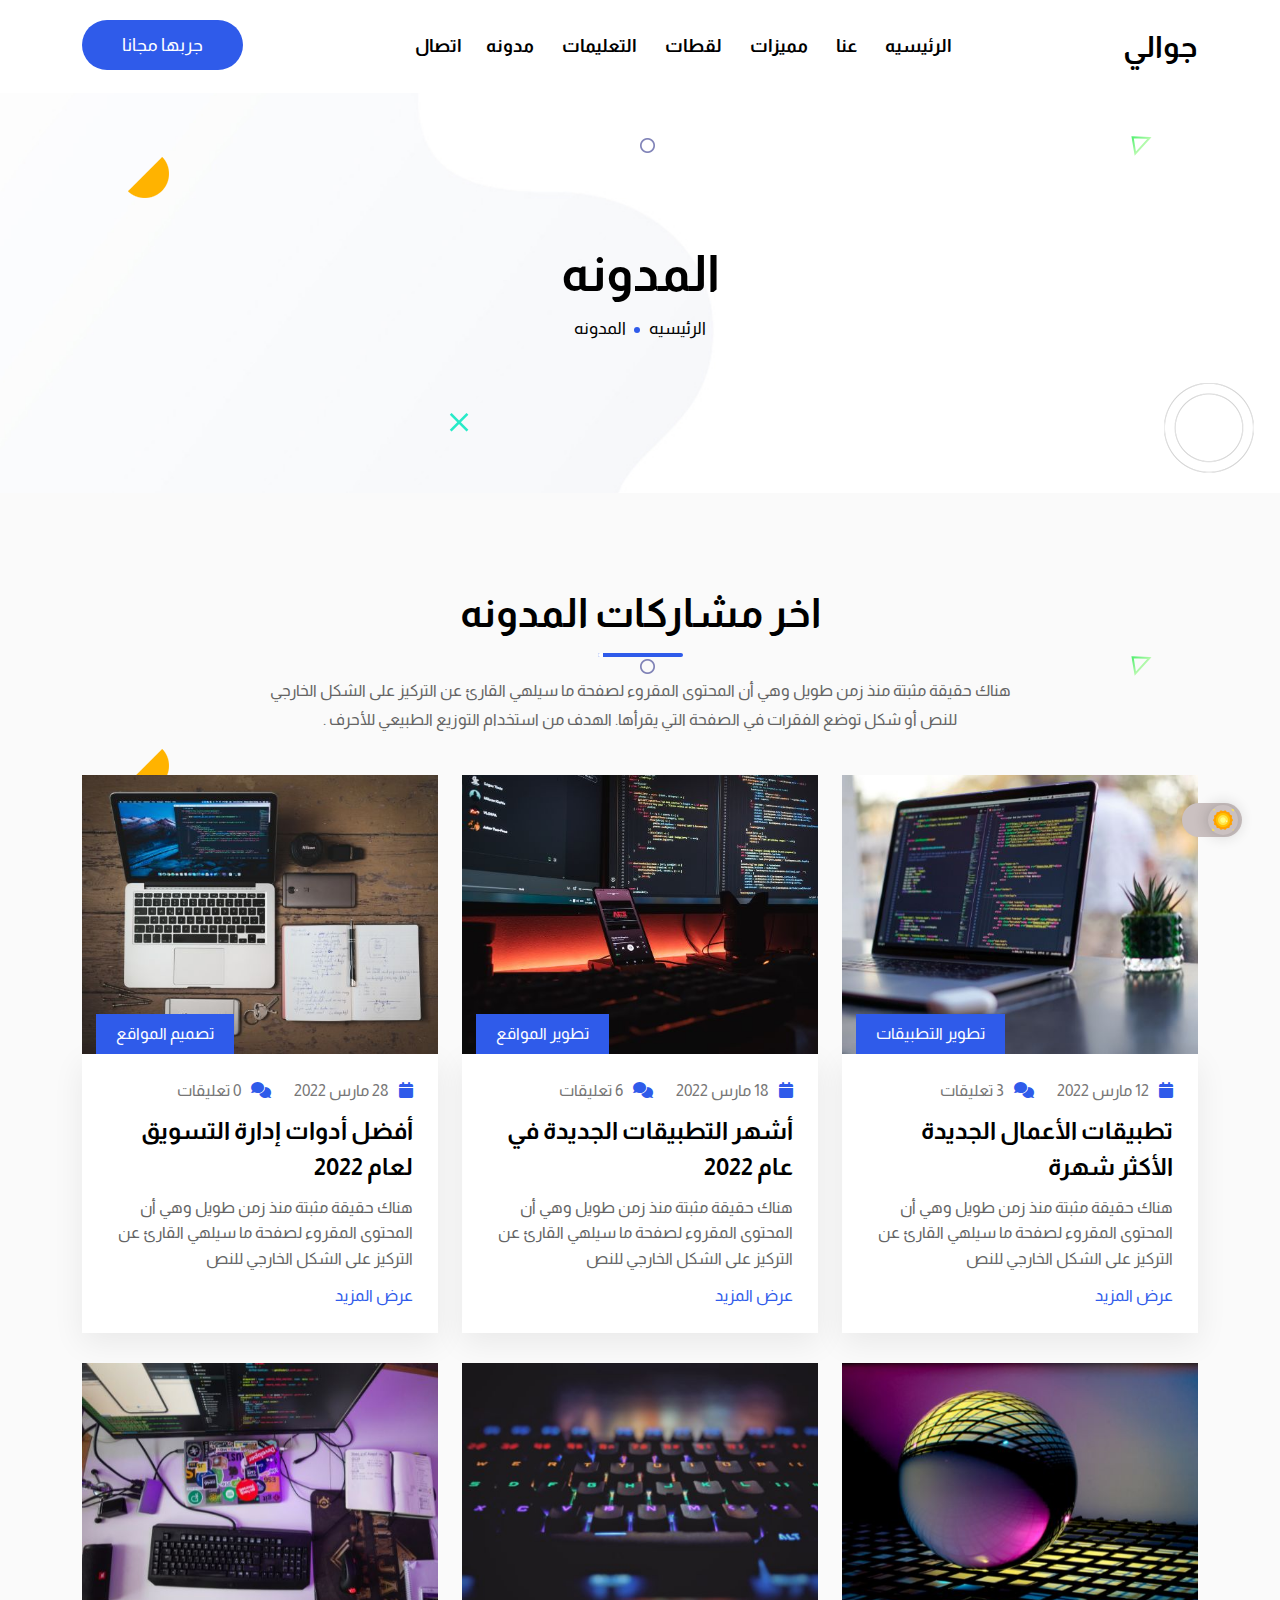
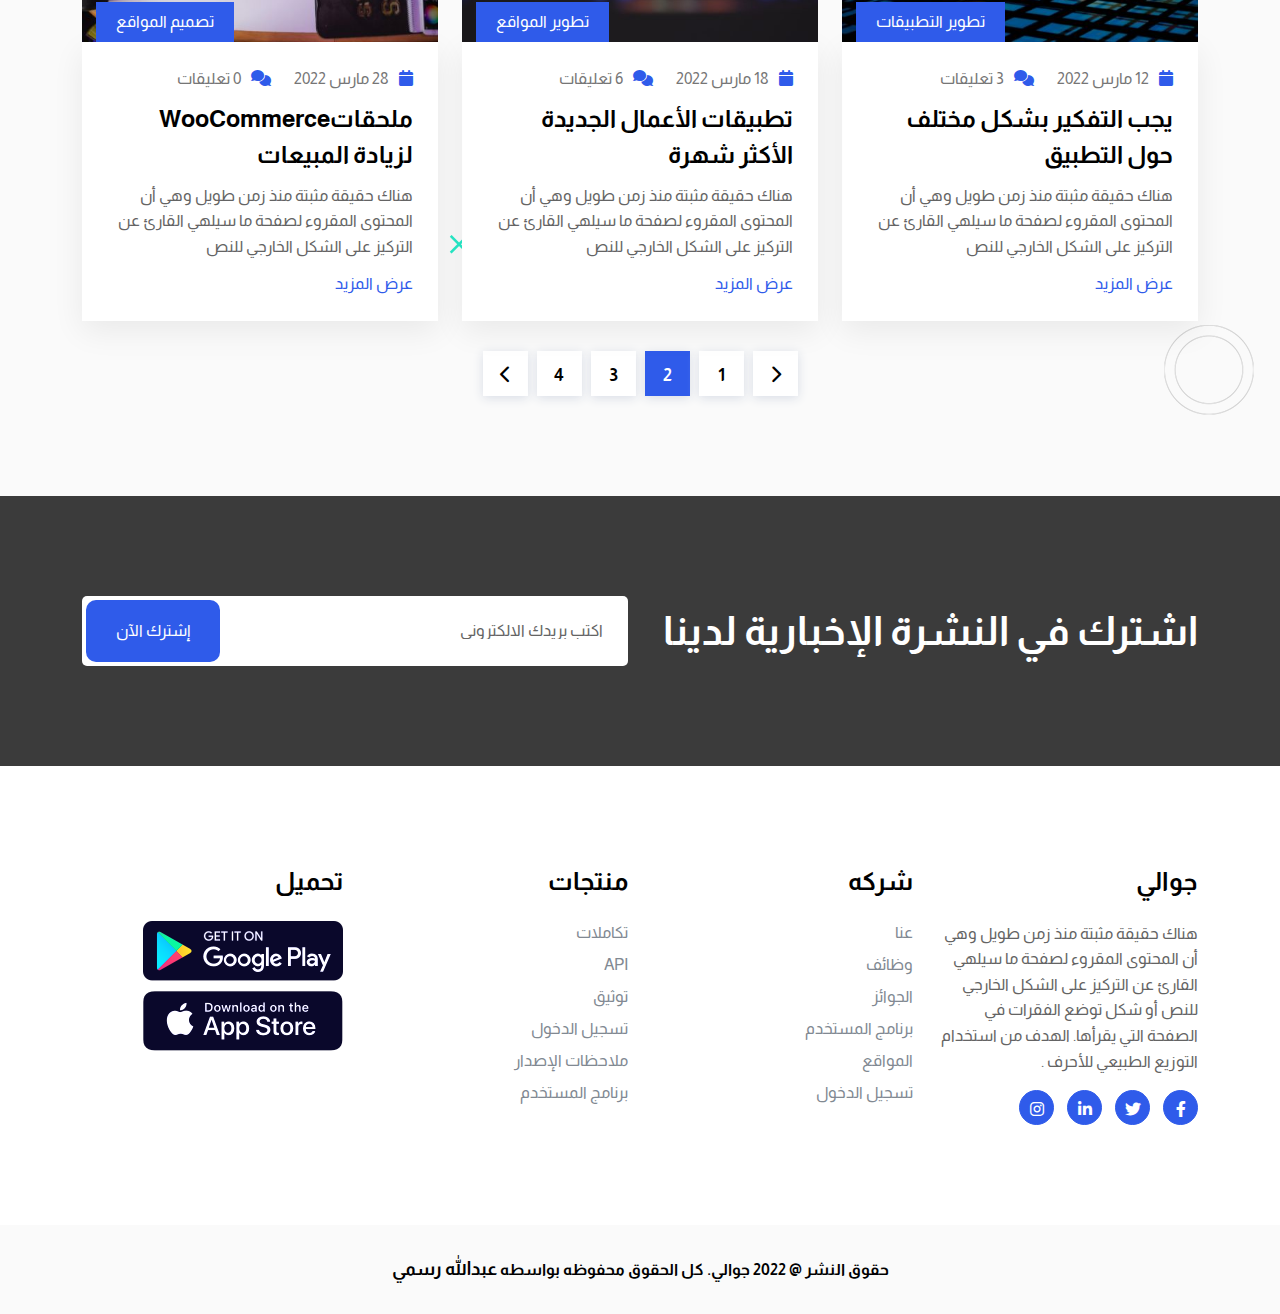
<file: blog.html>
<!DOCTYPE html>
<html lang="ar" dir="rtl">
  <head>
    <!-- Required meta tags -->
    <meta charset="utf-8" />
    <meta
      name="viewport"
      content="width=device-width, initial-scale=1, shrink-to-fit=no"
    />

    <!-- Bootstrap Min CSS -->
    <link rel="stylesheet" href="assets/css/bootstrap.rtl.min.css" />
    <!-- Animate Min CSS -->
    <link rel="stylesheet" href="assets/css/animate.min.css" />
    <!-- Owl Carousel Min CSS -->
    <link rel="stylesheet" href="assets/css/owl.carousel.min.css" />
    <!-- Fontawesome CSS -->
    <link rel="stylesheet" href="assets/css/fontawesome.min.css" />
    <!-- Odometer CSS -->
    <link rel="stylesheet" href="assets/css/odometer.css" />
    <!-- Popup CSS -->
    <link rel="stylesheet" href="assets/css/magnific-popup.min.css" />
    <!-- Slick CSS -->
    <link rel="stylesheet" href="assets/css/slick.min.css" />
    <!-- Style CSS -->
    <link rel="stylesheet" href="assets/css/style.css" />
    <!-- Dark CSS -->
    <link rel="stylesheet" href="assets/css/dark.css" />
    <!-- Responsive CSS -->
    <link rel="stylesheet" href="assets/css/responsive.css" />
    <!-- RTL CSS -->
    <link rel="stylesheet" href="assets/css/rtl.css" />

    <title>جوالي - افضل قالب لعرض تطبيقات الموبايل</title>

    <link rel="icon" type="image/png" href="assets/img/favicon.png" />
  </head>

  <body data-bs-spy="scroll" data-bs-offset="120">
    <!-- Start Preloader Area -->
    <div class="preloader">
      <div class="preloader">
        <span></span>
        <span></span>
      </div>
    </div>
    <!-- End Preloader Area -->

    <!-- Start Navbar Area -->
    <nav class="navbar navbar-expand-lg navbar-light bg-light">
      <div class="container">
        <div class="logo">
          <a href="index.html">
            <h3>جوالي</h3>
          </a>
        </div>

        <button
          class="navbar-toggler"
          type="button"
          data-bs-toggle="collapse"
          data-bs-target="#navbarSupportedContent"
          aria-controls="navbarSupportedContent"
          aria-expanded="false"
          aria-label="Toggle navigation"
        >
          <span class="navbar-toggler-icon"></span>
        </button>

        <div class="collapse navbar-collapse" id="navbarSupportedContent">
          <ul class="navbar-nav">
            <li class="nav-item">
              <a href="index.html" class="nav-link"> الرئيسيه </a>
            </li>

            <li class="nav-item">
              <a href="index.html#about" class="nav-link"> عنا </a>
            </li>

            <li class="nav-item">
              <a href="index.html#features" class="nav-link"> مميزات </a>
            </li>

            <li class="nav-item">
              <a href="index.html#screenshots" class="nav-link"> لقطات </a>
            </li>

            <li class="nav-item">
              <a href="index.html#faq" class="nav-link"> التعليمات </a>
            </li>

            <li class="nav-item">
              <a href="index.html#blog" class="nav-link"> مدونه </a>
            </li>

            <li class="nav-item">
              <a href="index.html#contact" class="nav-link"> اتصال </a>
            </li>
          </ul>

          <div class="others-option">
            <div class="d-flex align-items-center">
              <div class="option-item">
                <a href="#" class="default-btn">
                  جربها مجانا
                  <span></span>
                </a>
              </div>
            </div>
          </div>
        </div>
      </div>
    </nav>
    <!-- End Navbar Area -->

    <!-- Start Page Title Area -->
    <div class="page-title-area">
      <div class="d-table">
        <div class="d-table-cell">
          <div class="container">
            <div class="page-title-content">
              <h2>المدونه</h2>
              <ul>
                <li><a href="index.html">الرئيسيه</a></li>
                <li>المدونه</li>
              </ul>
            </div>
          </div>
        </div>
      </div>

      <div class="default-shape">
        <div class="shape-1">
          <img src="assets/img/shape/1.png" alt="image" />
        </div>

        <div class="shape-2 rotateme">
          <img src="assets/img/shape/2.png" alt="image" />
        </div>

        <div class="shape-3">
          <img src="assets/img/shape/3.svg" alt="image" />
        </div>

        <div class="shape-4">
          <img src="assets/img/shape/4.svg" alt="image" />
        </div>

        <div class="shape-5">
          <img src="assets/img/shape/5.png" alt="image" />
        </div>
      </div>
    </div>
    <!-- End Page Title Area -->

    <!-- Start Blog Area -->
    <section id="blog" class="blog-area pt-100 pb-100">
      <div class="container">
        <div class="section-title">
          <h2>اخر مشاركات المدونه</h2>
          <div class="bar"></div>
          <p>
            هناك حقيقة مثبتة منذ زمن طويل وهي أن المحتوى المقروء لصفحة ما سيلهي
            القارئ عن التركيز على الشكل الخارجي للنص أو شكل توضع الفقرات في
            الصفحة التي يقرأها. الهدف من استخدام التوزيع الطبيعي للأحرف .
          </p>
        </div>

        <div class="row">
          <div class="col-lg-4 col-md-6">
            <div class="single-blog">
              <div class="image">
                <a href="single-blog.html">
                  <img src="assets/img/blog/image1.jpg" alt="image" />
                </a>
                <div class="btn">
                  <a href="#">تطوير التطبيقات</a>
                </div>
              </div>
              <div class="content">
                <ul class="post-meta">
                  <li>
                    <i class="fa fa-calendar"></i>
                    12 مارس 2022
                  </li>
                  <li>
                    <i class="fa fa-comments"></i>
                    <a href="#">3 تعليقات</a>
                  </li>
                </ul>

                <h3>
                  <a href="single-blog.html">
                    تطبيقات الأعمال الجديدة الأكثر شهرة
                  </a>
                </h3>
                <p>
                  هناك حقيقة مثبتة منذ زمن طويل وهي أن المحتوى المقروء لصفحة ما
                  سيلهي القارئ عن التركيز على الشكل الخارجي للنص
                </p>
                <a href="single-blog.html" class="read-more"> عرض المزيد </a>
              </div>
            </div>
          </div>

          <div class="col-lg-4 col-md-6">
            <div class="single-blog">
              <div class="image">
                <a href="single-blog.html">
                  <img src="assets/img/blog/image2.jpg" alt="image" />
                </a>
                <div class="btn">
                  <a href="#">تطوير المواقع</a>
                </div>
              </div>
              <div class="content">
                <ul class="post-meta">
                  <li>
                    <i class="fa fa-calendar"></i>
                    18 مارس 2022
                  </li>
                  <li>
                    <i class="fa fa-comments"></i>
                    <a href="#">6 تعليقات</a>
                  </li>
                </ul>

                <h3>
                  <a href="single-blog.html">
                    أشهر التطبيقات الجديدة في عام 2022
                  </a>
                </h3>
                <p>
                  هناك حقيقة مثبتة منذ زمن طويل وهي أن المحتوى المقروء لصفحة ما
                  سيلهي القارئ عن التركيز على الشكل الخارجي للنص
                </p>
                <a href="single-blog.html" class="read-more"> عرض المزيد </a>
              </div>
            </div>
          </div>

          <div class="col-lg-4 col-md-6">
            <div class="single-blog">
              <div class="image">
                <a href="single-blog.html">
                  <img src="assets/img/blog/image3.jpg" alt="image" />
                </a>
                <div class="btn">
                  <a href="#">تصميم المواقع</a>
                </div>
              </div>
              <div class="content">
                <ul class="post-meta">
                  <li>
                    <i class="fa fa-calendar"></i>
                    28 مارس 2022
                  </li>
                  <li>
                    <i class="fa fa-comments"></i>
                    <a href="#">0 تعليقات</a>
                  </li>
                </ul>

                <h3>
                  <a href="single-blog.html"> أفضل أدوات إدارة التسويق لعام 2022 </a>
                </h3>
                <p>
                  هناك حقيقة مثبتة منذ زمن طويل وهي أن المحتوى المقروء لصفحة ما
                  سيلهي القارئ عن التركيز على الشكل الخارجي للنص
                </p>
                <a href="single-blog.html" class="read-more"> عرض المزيد </a>
              </div>
            </div>
          </div>

          <div class="col-lg-4 col-md-6">
            <div class="single-blog">
              <div class="image">
                <a href="single-blog.html">
                  <img src="assets/img/blog/image4.jpg" alt="image" />
                </a>
                <div class="btn">
                  <a href="#">تطوير التطبيقات</a>
                </div>
              </div>
              <div class="content">
                <ul class="post-meta">
                  <li>
                    <i class="fa fa-calendar"></i>
                    12 مارس 2022
                  </li>
                  <li>
                    <i class="fa fa-comments"></i>
                    <a href="#">3 تعليقات</a>
                  </li>
                </ul>

                <h3>
                  <a href="single-blog.html">
                    يجب التفكير بشكل مختلف حول التطبيق 
                  </a>
                </h3>
                <p>
                  هناك حقيقة مثبتة منذ زمن طويل وهي أن المحتوى المقروء لصفحة ما
                  سيلهي القارئ عن التركيز على الشكل الخارجي للنص
                </p>
                <a href="single-blog.html" class="read-more"> عرض المزيد </a>
              </div>
            </div>
          </div>

          <div class="col-lg-4 col-md-6">
            <div class="single-blog">
              <div class="image">
                <a href="single-blog.html">
                  <img src="assets/img/blog/image5.jpg" alt="image" />
                </a>
                <div class="btn">
                  <a href="#">تطوير المواقع</a>
                </div>
              </div>
              <div class="content">
                <ul class="post-meta">
                  <li>
                    <i class="fa fa-calendar"></i>
                    18 مارس 2022
                  </li>
                  <li>
                    <i class="fa fa-comments"></i>
                    <a href="#">6 تعليقات</a>
                  </li>
                </ul>

                <h3>
                  <a href="single-blog.html">
                    تطبيقات الأعمال الجديدة الأكثر شهرة
                  </a>
                </h3>
                <p>
                  هناك حقيقة مثبتة منذ زمن طويل وهي أن المحتوى المقروء لصفحة ما
                  سيلهي القارئ عن التركيز على الشكل الخارجي للنص
                </p>
                <a href="single-blog.html" class="read-more"> عرض المزيد </a>
              </div>
            </div>
          </div>

          <div class="col-lg-4 col-md-6">
            <div class="single-blog">
              <div class="image">
                <a href="single-blog.html">
                  <img src="assets/img/blog/image6.jpg" alt="image" />
                </a>
                <div class="btn">
                  <a href="#">تصميم المواقع</a>
                </div>
              </div>
              <div class="content">
                <ul class="post-meta">
                  <li>
                    <i class="fa fa-calendar"></i>
                    28 مارس 2022
                  </li>
                  <li>
                    <i class="fa fa-comments"></i>
                    <a href="#">0 تعليقات</a>
                  </li>
                </ul>

                <h3>
                  <a href="single-blog.html">
                    ملحقاتWooCommerce لزيادة المبيعات
                  </a>
                </h3>
                <p>
                  هناك حقيقة مثبتة منذ زمن طويل وهي أن المحتوى المقروء لصفحة ما
                  سيلهي القارئ عن التركيز على الشكل الخارجي للنص
                </p>
                <a href="single-blog.html" class="read-more"> عرض المزيد </a>
              </div>
            </div>
          </div>

          <div class="col-lg-12 col-md-12">
            <div class="pagination-area">
              <a href="#" class="prev page-numbers">
                <i class="fa fa-chevron-right"></i>
              </a>
              <a href="#" class="page-numbers">1</a>
              <span class="page-numbers current" aria-current="page">2</span>
              <a href="#" class="page-numbers">3</a>
              <a href="#" class="page-numbers">4</a>
              <a href="#" class="next page-numbers">
                <i class="fa fa-chevron-left"></i>
              </a>
            </div>
          </div>
        </div>
      </div>

      <div class="default-shape">
        <div class="shape-1">
          <img src="assets/img/shape/1.png" alt="image" />
        </div>

        <div class="shape-2 rotateme">
          <img src="assets/img/shape/2.png" alt="image" />
        </div>

        <div class="shape-3">
          <img src="assets/img/shape/3.svg" alt="image" />
        </div>

        <div class="shape-4">
          <img src="assets/img/shape/4.svg" alt="image" />
        </div>

        <div class="shape-5">
          <img src="assets/img/shape/5.png" alt="image" />
        </div>
      </div>
    </section>
    <!-- End Blog Area -->

    <!-- Start Subscribe Area -->
    <div class="subscribe-area ptb-100">
      <div class="container">
        <div class="row align-items-center">
          <div class="col-lg-6 col-md-6">
            <div class="subscribe-content">
              <h2>اشترك في النشرة الإخبارية لدينا</h2>
            </div>
          </div>

          <div class="col-lg-6 col-md-6">
            <form class="newsletter-form">
              <input
                type="email"
                class="input-newsletter text-start"
                placeholder="اكتب بريدك الالكتروني"
                name="EMAIL"
                required
                autocomplete="off"
              />
              <button type="submit">إشترك الآن</button>

              <div id="validator-newsletter" class="form-result"></div>
            </form>
          </div>
        </div>
      </div>
    </div>
    <!-- End Subscribe Area -->

    <!-- Start Footer Area -->
    <section class="footer-area pt-100 pb-70">
      <div class="container">
        <div class="row">
          <div class="col-lg-3 col-sm-6">
            <div class="single-footer-widget">
              <a href="#" class="logo">
                <h2>جوالي</h2>
              </a>
              <p>
                هناك حقيقة مثبتة منذ زمن طويل وهي أن المحتوى المقروء لصفحة ما
                سيلهي القارئ عن التركيز على الشكل الخارجي للنص أو شكل توضع
                الفقرات في الصفحة التي يقرأها. الهدف من استخدام التوزيع الطبيعي
                للأحرف .
              </p>
              <ul class="social-list">
                <li>
                  <a href="#" target="_blank">
                    <i class="fab fa-facebook-f"></i>
                  </a>
                </li>
                <li>
                  <a href="#" target="_blank">
                    <i class="fab fa-twitter"></i>
                  </a>
                </li>
                <li>
                  <a href="#" target="_blank">
                    <i class="fab fa-linkedin-in"></i>
                  </a>
                </li>
                <li>
                  <a href="#" target="_blank">
                    <i class="fab fa-instagram"></i>
                  </a>
                </li>
              </ul>
            </div>
          </div>

          <div class="col-lg-3 col-sm-6">
            <div class="single-footer-widget pl-5">
              <h3>شركه</h3>
              <ul class="list">
                <li>
                  <a href="#"> عنا </a>
                </li>
                <li>
                  <a href="#"> وظائف </a>
                </li>
                <li>
                  <a href="#"> الجوائز </a>
                </li>
                <li>
                  <a href="#"> برنامج المستخدم </a>
                </li>
                <li>
                  <a href="#"> المواقع </a>
                </li>
                <li>
                  <a href="#"> تسجيل الدخول </a>
                </li>
              </ul>
            </div>
          </div>

          <div class="col-lg-3 col-sm-6">
            <div class="single-footer-widget">
              <h3>منتجات</h3>
              <ul class="list">
                <li>
                  <a href="#"> تكاملات </a>
                </li>
                <li>
                  <a href="#"> API </a>
                </li>
                <li>
                  <a href="#"> توثيق </a>
                </li>
                <li>
                  <a href="#"> تسجيل الدخول </a>
                </li>
                <li>
                  <a href="#"> ملاحظات الإصدار </a>
                </li>
                <li>
                  <a href="#"> برنامج المستخدم </a>
                </li>
              </ul>
            </div>
          </div>

          <div class="col-lg-3 col-sm-6">
            <div class="single-footer-widget">
              <h3>تحميل</h3>

              <ul class="footer-holder">
                <li>
                  <a href="#">
                    <img src="assets/img/store/1.png" alt="image" />
                  </a>
                </li>

                <li>
                  <a href="#">
                    <img src="assets/img/store/2.png" alt="image" />
                  </a>
                </li>
              </ul>
            </div>
          </div>
        </div>
      </div>
    </section>
    <!-- End Footer Area -->

    <!-- Start Copy Right Area -->
    <div class="copy-right">
      <div class="container">
        <div class="copy-right-content">
          <p>
            حقوق النشر @ 2022 جوالي. كل الحقوق محفوظه بواسطه
            <a href="https://abdourasmy.github.io/portifolio/" target="_blank">
              عبدالله رسمي
            </a>
          </p>
        </div>
      </div>
    </div>
    <!-- End Copy Right Area -->

    <!-- Start Go Top Section -->
    <div class="go-top">
      <i class="fa fa-chevron-up"></i>
      <i class="fa fa-chevron-up"></i>
    </div>
    <!-- End Go Top Section -->

    <!-- jQuery Min JS -->
    <script src="assets/js/jquery.min.js"></script>
    <!-- Bootstrap Min JS -->
    <script src="assets/js/bootstrap.bundle.min.js"></script>
    <!-- Owl Carousel Min JS -->
    <script src="assets/js/owl.carousel.min.js"></script>
    <!-- Appear JS -->
    <script src="assets/js/jquery.appear.js"></script>
    <!-- Odometer JS -->
    <script src="assets/js/odometer.min.js"></script>
    <!-- Slick JS -->
    <script src="assets/js/slick.min.js"></script>
    <!-- Particles JS -->
    <script src="assets/js/particles.min.js"></script>
    <!-- Ripples JS -->
    <script src="assets/js/jquery.ripples-min.js"></script>
    <!-- Popup JS -->
    <script src="assets/js/jquery.magnific-popup.min.js"></script>
    <!-- WOW Min JS -->
    <script src="assets/js/wow.min.js"></script>
    <!-- AjaxChimp Min JS -->
    <script src="assets/js/jquery.ajaxchimp.min.js"></script>
    <!-- Form Validator Min JS -->
    <script src="assets/js/form-validator.min.js"></script>
    <!-- Contact Form Min JS -->
    <script src="assets/js/contact-form-script.js"></script>
    <!-- Main JS -->
    <script src="assets/js/main.js"></script>
  </body>
</html>
</file>
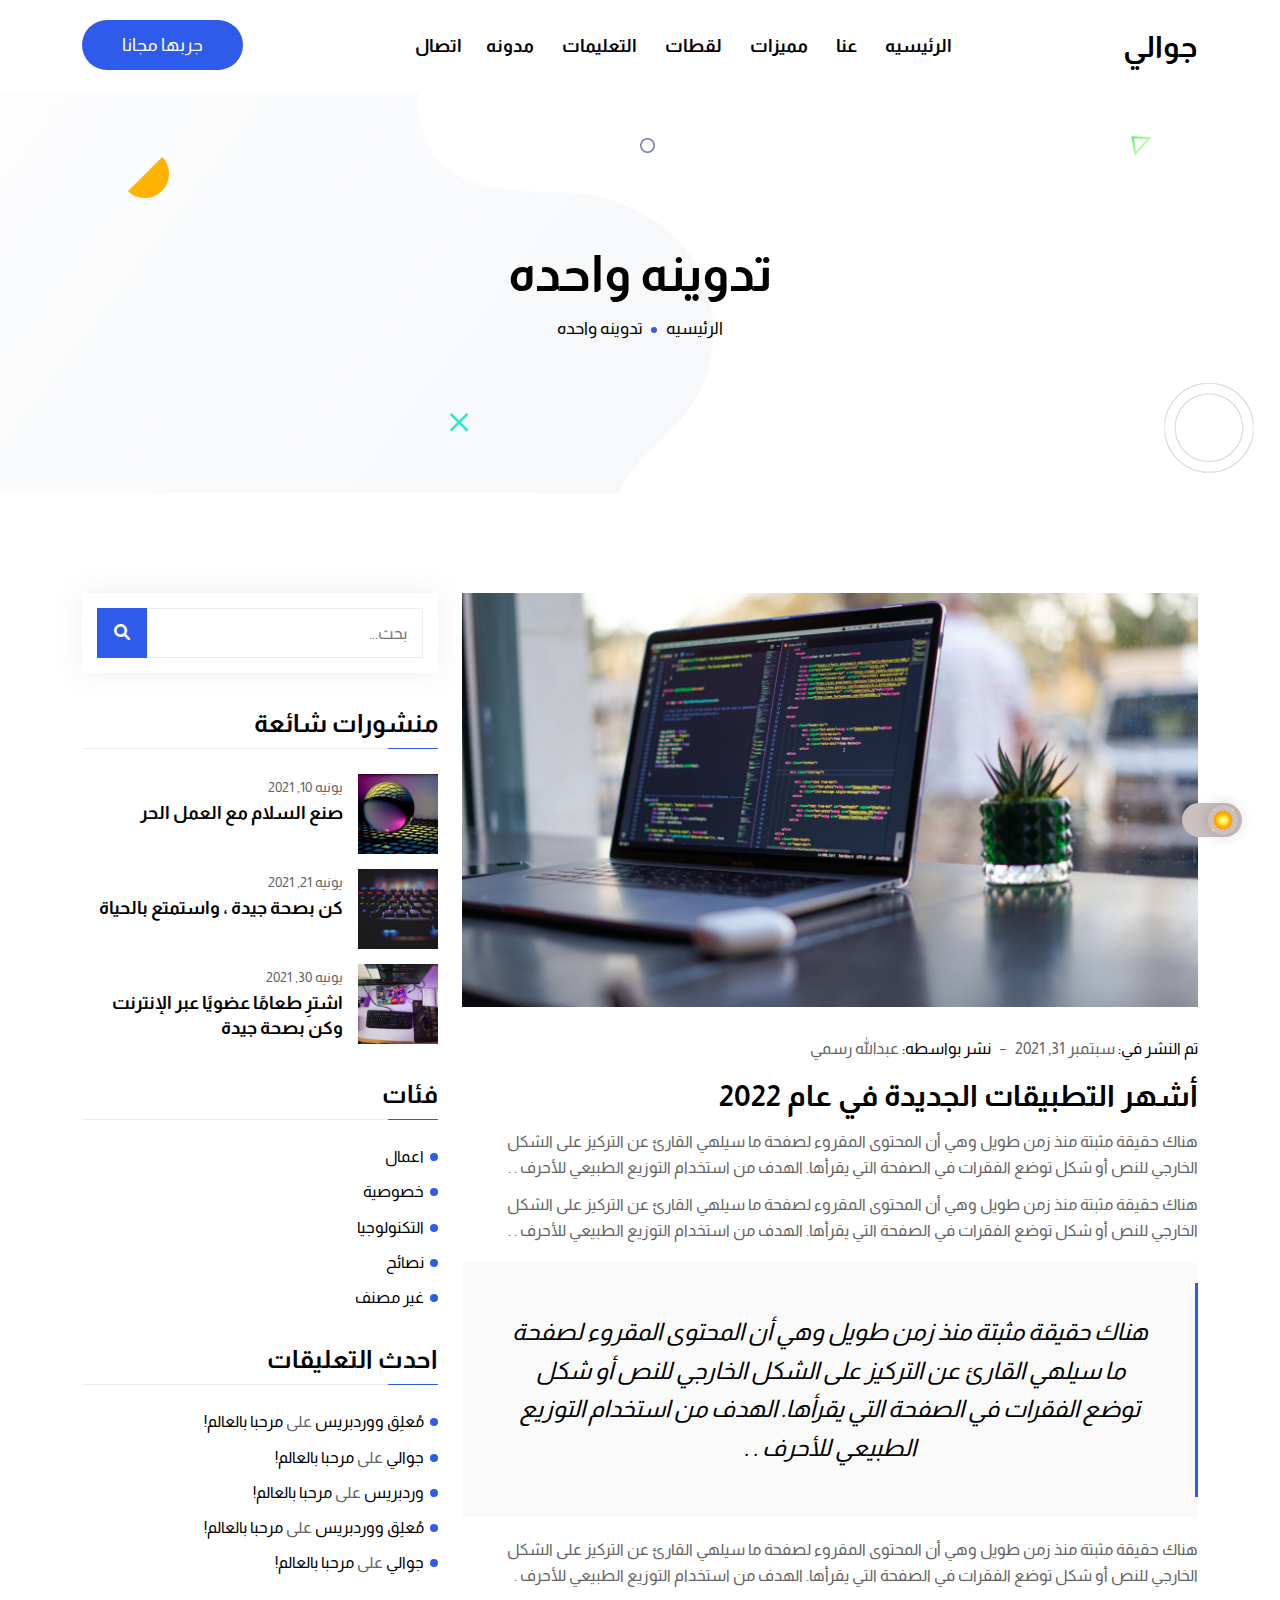
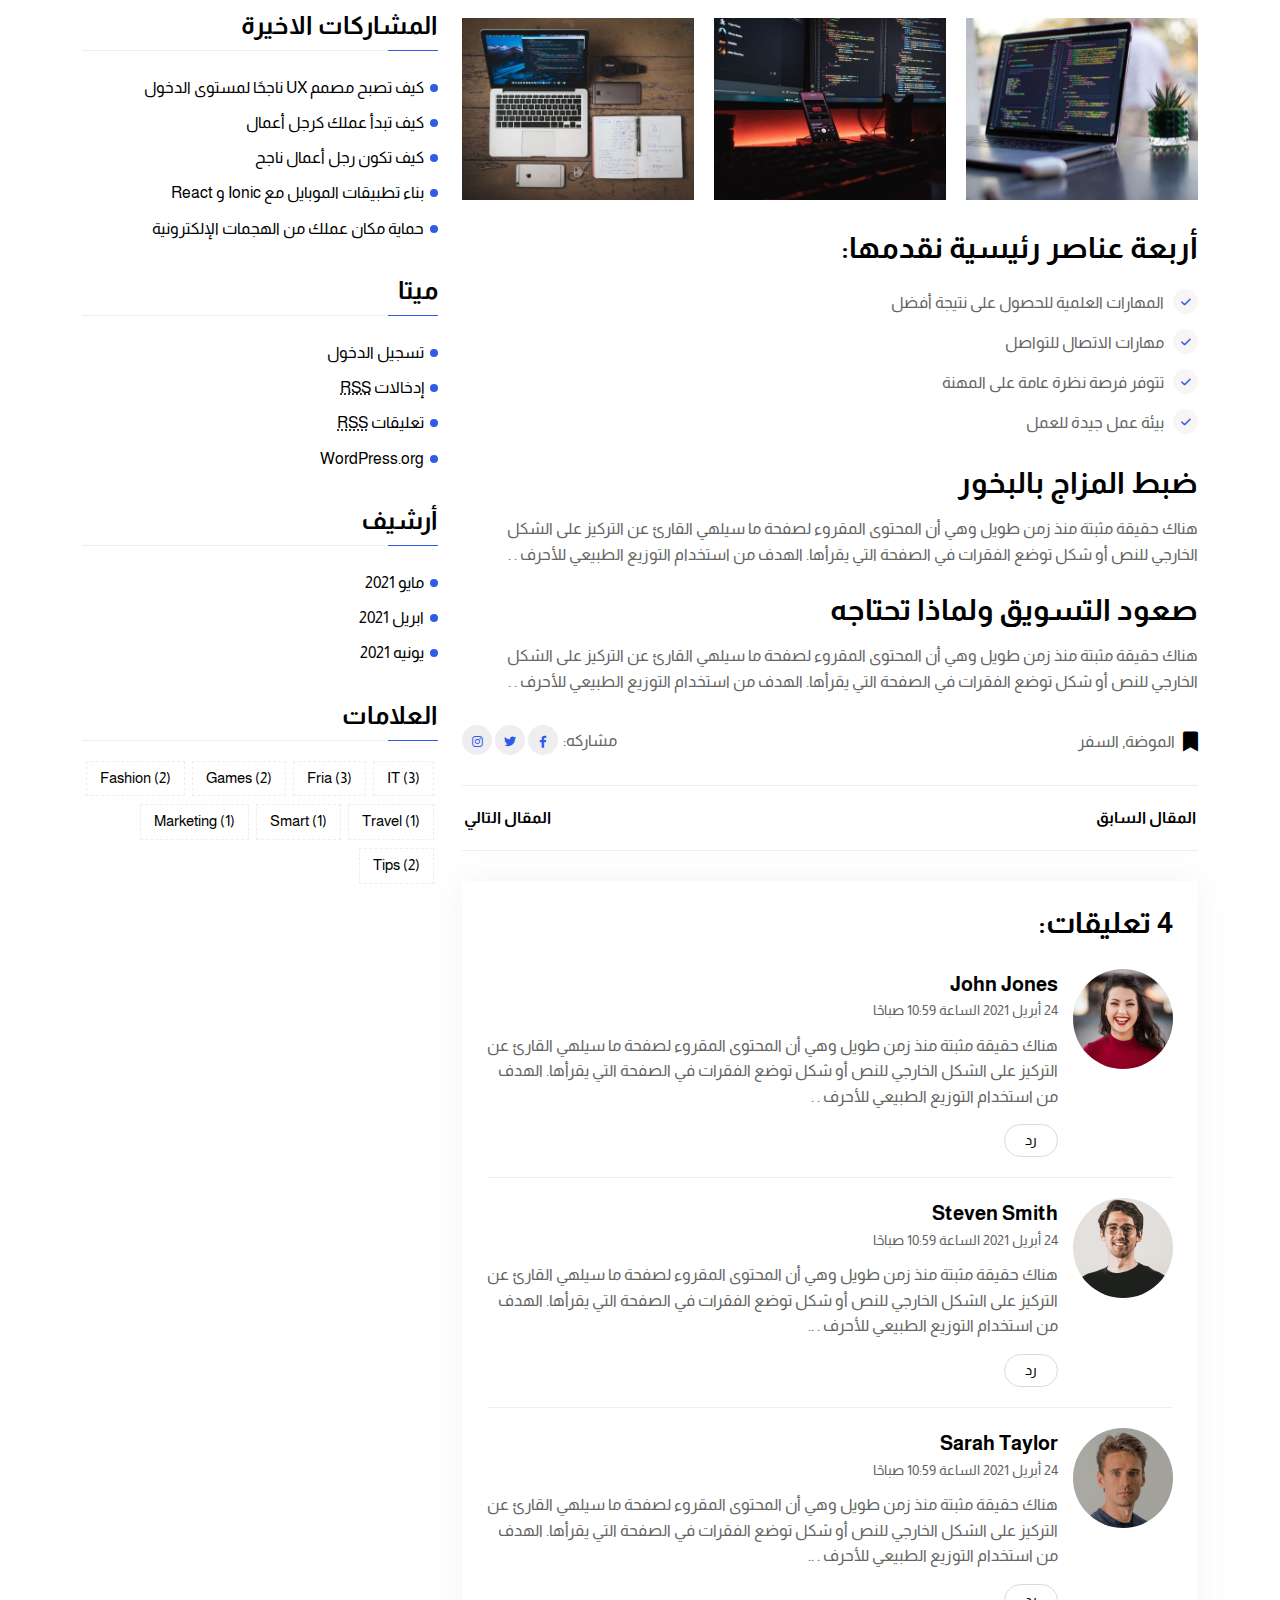
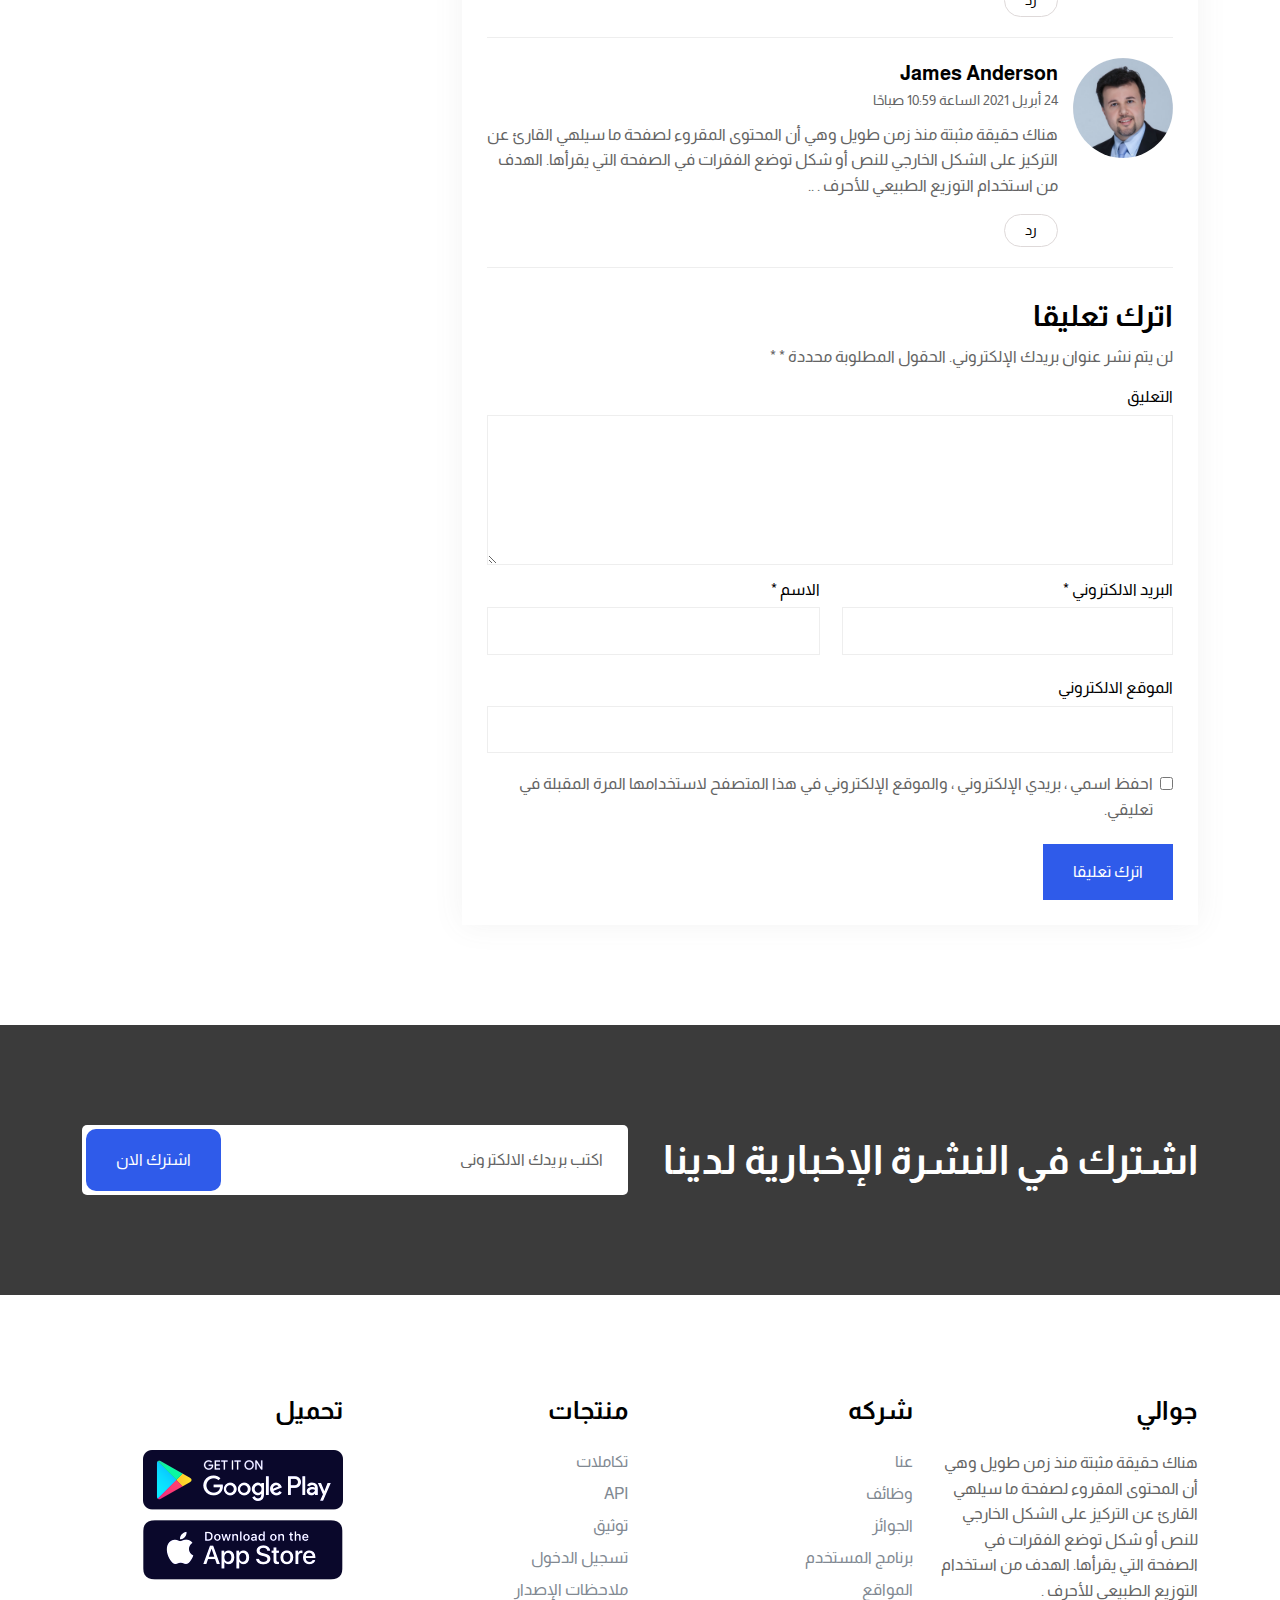
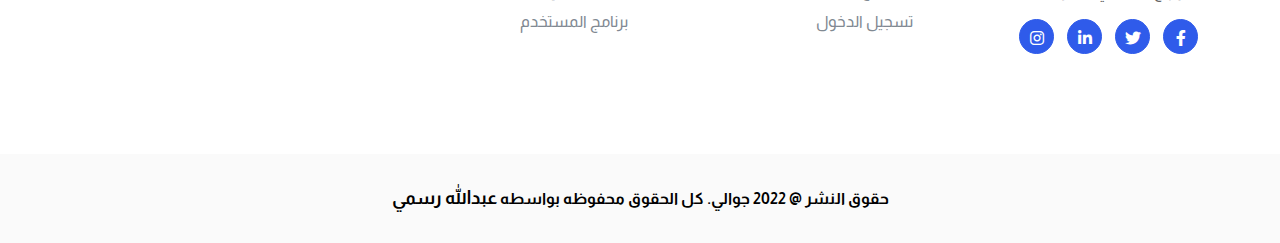
<file: single-blog.html>
<!doctype html>
<html lang="ar" dir="rtl">
    <head>
        <!-- Required meta tags -->
        <meta charset="utf-8">
        <meta name="viewport" content="width=device-width, initial-scale=1, shrink-to-fit=no">

        <!-- Bootstrap Min CSS -->
        <link rel="stylesheet" href="assets/css/bootstrap.rtl.min.css">
        <!-- Animate Min CSS -->
        <link rel="stylesheet" href="assets/css/animate.min.css">
        <!-- Owl Carousel Min CSS -->
        <link rel="stylesheet" href="assets/css/owl.carousel.min.css">
        <!-- Fontawesome CSS -->
        <link rel="stylesheet" href="assets/css/fontawesome.min.css">
        <!-- Odometer CSS -->
        <link rel="stylesheet" href="assets/css/odometer.css">
        <!-- Popup CSS -->
        <link rel="stylesheet" href="assets/css/magnific-popup.min.css">
        <!-- Slick CSS -->
        <link rel="stylesheet" href="assets/css/slick.min.css">
         <!-- Style CSS -->
        <link rel="stylesheet" href="assets/css/style.css">
        <!-- Dark CSS -->
        <link rel="stylesheet" href="assets/css/dark.css">
        <!-- Responsive CSS -->
        <link rel="stylesheet" href="assets/css/responsive.css">
        <!-- RTL CSS -->
        <link rel="stylesheet" href="assets/css/rtl.css">

        <title>جوالي - افضل قالب لعرض تطبيقات الموبايل</title>

        <link rel="icon" type="image/png" href="assets/img/favicon.png">
    </head>

    <body data-bs-spy="scroll" data-bs-offset="120">

        <!-- Start Preloader Area -->
        <div class="preloader">
            <div class="preloader">
                <span></span>
                <span></span>
            </div>
        </div>
        <!-- End Preloader Area -->

        <!-- Start Navbar Area -->
        <nav class="navbar navbar-expand-lg navbar-light bg-light">
            <div class="container">
                <div class="logo">
                    <a href="index.html">
                        <h3>جوالي</h3>
                    </a>
                </div>

                <button class="navbar-toggler" type="button" data-bs-toggle="collapse" data-bs-target="#navbarSupportedContent" aria-controls="navbarSupportedContent" aria-expanded="false" aria-label="Toggle navigation">
                    <span class="navbar-toggler-icon"></span>
                </button>
            
                <div class="collapse navbar-collapse" id="navbarSupportedContent">
                    <ul class="navbar-nav">
                        <li class="nav-item">
                            <a href="#home" class="nav-link">
                                الرئيسيه
                            </a>
                        </li>

                        <li class="nav-item">
                            <a href="#about" class="nav-link">
                                عنا
                            </a>
                        </li>

                        <li class="nav-item">
                            <a href="#features" class="nav-link">
                                مميزات
                            </a>
                        </li>

                        <li class="nav-item">
                            <a href="#screenshots" class="nav-link">
                                لقطات
                            </a>
                        </li>

                        <li class="nav-item">
                            <a href="#faq" class="nav-link">
                                التعليمات
                            </a>
                        </li>

                        <li class="nav-item">
                            <a href="blog.html" class="nav-link">
                                مدونه
                            </a>
                        </li>

                        <li class="nav-item">
                            <a href="#contact" class="nav-link">
                                اتصال
                            </a>
                        </li>
                    </ul>

                    <div class="others-option">
                        <div class="d-flex align-items-center">
                            <div class="option-item">
                                <a href="#" class="default-btn">
                                    جربها مجانا
                                    <span></span>
                                </a>
                            </div>
                        </div>
                    </div>
                </div>
            </div>
        </nav>
        <!-- End Navbar Area -->

        <!-- Start Page Title Area -->
        <div class="page-title-area">
            <div class="d-table">
                <div class="d-table-cell">
                    <div class="container">
                        <div class="page-title-content">
                            <h2>تدوينه واحده</h2>
                            <ul>
                                <li><a href="index.html">الرئيسيه</a></li>
                                <li>تدوينه واحده</li>
                            </ul>
                        </div>
                    </div>
                </div>
            </div>

            <div class="default-shape">
                <div class="shape-1">
                    <img src="assets/img/shape/1.png" alt="image">
                </div>

                <div class="shape-2 rotateme">
                    <img src="assets/img/shape/2.png" alt="image">
                </div>

                <div class="shape-3">
                    <img src="assets/img/shape/3.svg" alt="image">
                </div>

                <div class="shape-4">
                    <img src="assets/img/shape/4.svg" alt="image">
                </div>

                <div class="shape-5">
                    <img src="assets/img/shape/5.png" alt="image">
                </div>
            </div>
        </div>
        <!-- End Page Title Area -->

        <!-- Start Single Blog Area -->
        <section class="single-blog-area pt-100 pb-100">
            <div class="container">
                <div class="row">
                    <div class="col-lg-8 col-md-12">
                        <div class="blog-details-desc">
                            <div class="article-image">
                                <img src="assets/img/blog-details.jpg" alt="image">
                            </div>
                            <div class="article-content">
                                <div class="entry-meta">
                                    <ul>
                                        <li>
                                            <span>تم النشر في:</span> 
                                            <a href="index.html">سبتمبر 31, 2021</a>
                                        </li>
                                        <li>
                                            <span>نشر بواسطه:</span> 
                                            <a href="index.html">عبدالله رسمي</a>
                                        </li>
                                    </ul>
                                </div>

                                <h3>أشهر التطبيقات الجديدة في عام 2022</h3>
                                <p>هناك حقيقة مثبتة منذ زمن طويل وهي أن المحتوى المقروء لصفحة ما سيلهي القارئ عن التركيز على الشكل الخارجي للنص أو شكل توضع الفقرات في الصفحة التي يقرأها. الهدف من استخدام التوزيع الطبيعي للأحرف .

                                    .</p>
                                <p>هناك حقيقة مثبتة منذ زمن طويل وهي أن المحتوى المقروء لصفحة ما سيلهي القارئ عن التركيز على الشكل الخارجي للنص أو شكل توضع الفقرات في الصفحة التي يقرأها. الهدف من استخدام التوزيع الطبيعي للأحرف .

                                    .</p>
                                <blockquote class="wp-block-quote">
                                    <p>هناك حقيقة مثبتة منذ زمن طويل وهي أن المحتوى المقروء لصفحة ما سيلهي القارئ عن التركيز على الشكل الخارجي للنص أو شكل توضع الفقرات في الصفحة التي يقرأها. الهدف من استخدام التوزيع الطبيعي للأحرف .

                                        .</p>
                                    <cite>Tom Cruise</cite>
                                </blockquote>
                                <p>هناك حقيقة مثبتة منذ زمن طويل وهي أن المحتوى المقروء لصفحة ما سيلهي القارئ عن التركيز على الشكل الخارجي للنص أو شكل توضع الفقرات في الصفحة التي يقرأها. الهدف من استخدام التوزيع الطبيعي للأحرف .

                                </p>
                                <ul class="wp-block-gallery columns-3">
                                    <li class="blocks-gallery-item">
                                        <figure>
                                            <img src="assets/img/blog/image1.jpg" alt="image">
                                        </figure>
                                    </li>

                                    <li class="blocks-gallery-item">
                                        <figure>
                                            <img src="assets/img/blog/image2.jpg" alt="image">
                                        </figure>
                                    </li>

                                    <li class="blocks-gallery-item">
                                        <figure>
                                            <img src="assets/img/blog/image3.jpg" alt="image">
                                        </figure>
                                    </li>
                                </ul>
                                <h3>أربعة عناصر رئيسية نقدمها:</h3>
                                <ul class="features-list">
                                    <li>
                                        <i class="fa fa-check"></i>
                                        المهارات العلمية للحصول على نتيجة أفضل
                                    </li>
                                    <li>
                                        <i class="fa fa-check"></i>
                                        مهارات الاتصال للتواصل
                                    </li>
                                    <li>
                                        <i class="fa fa-check"></i>
                                        تتوفر فرصة نظرة عامة على المهنة
                                    </li>
                                    <li>
                                        <i class="fa fa-check"></i>
                                        بيئة عمل جيدة للعمل
                                    </li>
                                </ul>
                                <h3>ضبط المزاج بالبخور</h3>
                                <p>هناك حقيقة مثبتة منذ زمن طويل وهي أن المحتوى المقروء لصفحة ما سيلهي القارئ عن التركيز على الشكل الخارجي للنص أو شكل توضع الفقرات في الصفحة التي يقرأها. الهدف من استخدام التوزيع الطبيعي للأحرف . .

                                </p>
                                <h3>صعود التسويق ولماذا تحتاجه</h3>
                                <p>هناك حقيقة مثبتة منذ زمن طويل وهي أن المحتوى المقروء لصفحة ما سيلهي القارئ عن التركيز على الشكل الخارجي للنص أو شكل توضع الفقرات في الصفحة التي يقرأها. الهدف من استخدام التوزيع الطبيعي للأحرف . .

                                </p>
                            </div>

                            <div class="article-footer">
                                <div class="article-tags">
                                    <span>
                                        <i class="fa fa-bookmark"></i>
                                    </span>
                                    <a href="index.html">الموضة</a>,
                                    <a href="index.html">السفر</a>
                                </div>

                                <div class="article-share">
                                    <ul class="social">
                                        <li><span>مشاركه:</span></li>
                                        <li>
                                            <a href="#" target="_blank">
                                                <i class="fab fa-facebook-f"></i>
                                            </a>
                                        </li>
                                        <li>
                                            <a href="#" target="_blank">
                                                <i class="fab fa-twitter"></i>
                                            </a>
                                        </li>
                                        <li>
                                            <a href="#" target="_blank">
                                                <i class="fab fa-instagram"></i>
                                            </a>
                                        </li>
                                    </ul>
                                </div>
                            </div>

                            <div class="post-navigation">
                                <div class="navigation-links">
                                    <div class="nav-previous">
                                        <a href="index.html">
                                            <i class="flaticon-left"></i> 
                                            المقال السابق
                                        </a>
                                    </div>
                                    <div class="nav-next">
                                        <a href="index.html">
                                            المقال التالي 
                                            <i class="flaticon-right"></i>
                                        </a>
                                    </div>
                                </div>
                            </div>

                            <div class="comments-area">
                                <h3 class="comments-title">4 تعليقات:</h3>
                                <ol class="comment-list">
                                    <li class="comment">
                                        <article class="comment-body">
                                            <footer class="comment-meta">
                                                <div class="comment-author vcard">
                                                    <img src="assets/img/client/1.png" class="avatar" alt="image">
                                                    <b class="fn">John Jones</b>
                                                    <span class="says">قال:</span>
                                                </div>
                                                <div class="comment-metadata">
                                                    <a href="index.html">
                                                        <time>24 أبريل 2021 الساعة 10:59 صباحًا</time>
                                                    </a>
                                                </div>
                                            </footer>
                                            <div class="comment-content">
                                                <p>هناك حقيقة مثبتة منذ زمن طويل وهي أن المحتوى المقروء لصفحة ما سيلهي القارئ عن التركيز على الشكل الخارجي للنص أو شكل توضع الفقرات في الصفحة التي يقرأها. الهدف من استخدام التوزيع الطبيعي للأحرف . .

                                                </p>
                                            </div>
                                            <div class="reply">
                                                <a href="#" class="comment-reply-link">رد</a>
                                            </div>
                                        </article>

                                        <ol class="children">
                                            <li class="comment">
                                                <article class="comment-body">
                                                    <footer class="comment-meta">
                                                        <div class="comment-author vcard">
                                                            <img src="assets/img/client/2.png" class="avatar" alt="image">
                                                            <b class="fn">Steven Smith</b>
                                                            <span class="says">قال:</span>
                                                        </div>
                                                        <div class="comment-metadata">
                                                            <a href="index.html">
                                                                <time>24 أبريل 2021 الساعة 10:59 صباحًا</time>
                                                            </a>
                                                        </div>
                                                    </footer>
                                                    <div class="comment-content">
                                                        <p>هناك حقيقة مثبتة منذ زمن طويل وهي أن المحتوى المقروء لصفحة ما سيلهي القارئ عن التركيز على الشكل الخارجي للنص أو شكل توضع الفقرات في الصفحة التي يقرأها. الهدف من استخدام التوزيع الطبيعي للأحرف . ..</p>
                                                    </div>
                                                    <div class="reply">
                                                        <a href="#" class="comment-reply-link">رد</a>
                                                    </div>
                                                </article>
                                            </li>

                                            <ol class="children">
                                                <li class="comment">
                                                    <article class="comment-body">
                                                        <footer class="comment-meta">
                                                            <div class="comment-author vcard">
                                                                <img src="assets/img/client/3.png" class="avatar" alt="image">
                                                                <b class="fn">Sarah Taylor</b>
                                                                <span class="says">قال:</span>
                                                            </div>
                                                            <div class="comment-metadata">
                                                                <a href="index.html">
                                                                    <time>24 أبريل 2021 الساعة 10:59 صباحًا</time>
                                                                </a>
                                                            </div>
                                                        </footer>
                                                        <div class="comment-content">
                                                            <p>هناك حقيقة مثبتة منذ زمن طويل وهي أن المحتوى المقروء لصفحة ما سيلهي القارئ عن التركيز على الشكل الخارجي للنص أو شكل توضع الفقرات في الصفحة التي يقرأها. الهدف من استخدام التوزيع الطبيعي للأحرف . ..</p>
                                                        </div>
                                                        <div class="reply">
                                                            <a href="#" class="comment-reply-link">رد</a>
                                                        </div>
                                                    </article>
                                                </li>
                                            </ol>
                                        </ol>
                                    </li>

                                    <li class="comment">
                                        <li class="comment">
                                            <article class="comment-body">
                                                <footer class="comment-meta">
                                                    <div class="comment-author vcard">
                                                        <img src="assets/img/client/4.png" class="avatar" alt="image">
                                                        <b class="fn">James Anderson</b>
                                                        <span class="says">says:</span>
                                                    </div>
                                                    <div class="comment-metadata">
                                                        <a href="index.html">
                                                            <time>24 أبريل 2021 الساعة 10:59 صباحًا</time>
                                                        </a>
                                                    </div>
                                                </footer>
                                                <div class="comment-content">
                                                    <p>هناك حقيقة مثبتة منذ زمن طويل وهي أن المحتوى المقروء لصفحة ما سيلهي القارئ عن التركيز على الشكل الخارجي للنص أو شكل توضع الفقرات في الصفحة التي يقرأها. الهدف من استخدام التوزيع الطبيعي للأحرف . ..</p>
                                                </div>
                                                <div class="reply">
                                                    <a href="#" class="comment-reply-link">رد</a>
                                                </div>
                                            </article>
                                        </li>
                                    </li>
                                </ol>

                                <div class="comment-respond">
                                    <h3 class="comment-reply-title">اترك تعليقا</h3>
                                    <form class="comment-form">
                                        <p class="comment-notes">
                                            <span id="email-notes">لن يتم نشر عنوان بريدك الإلكتروني. الحقول المطلوبة محددة * 
                                            <span class="required">*</span>
                                        </p>
                                        <p class="comment-form-comment">
                                            <label>التعليق</label>
                                            <textarea name="comment" id="comment" cols="45" rows="5" maxlength="65525" required="required"></textarea>
                                        </p>
                                        <p class="comment-form-author">
                                            <label>الاسم <span class="required">*</span></label>
                                            <input type="text" id="author" name="author" required="required">
                                        </p>
                                        <p class="comment-form-email">
                                            <label>البريد الالكتروني <span class="required">*</span></label>
                                            <input type="email" id="email" name="email" required="required">
                                        </p>
                                        <p class="comment-form-url">
                                            <label>الموقع الالكتروني</label>
                                            <input type="url" id="url" name="url">
                                        </p>
                                        <p class="comment-form-cookies-consent">
                                            <input type="checkbox" value="yes" name="wp-comment-cookies-consent" id="wp-comment-cookies-consent">
                                            <label for="wp-comment-cookies-consent">احفظ اسمي ، بريدي الإلكتروني ، والموقع الإلكتروني في هذا المتصفح لاستخدامها المرة المقبلة في تعليقي.</label>
                                        </p>
                                        <p class="form-submit">
                                            <input type="submit" name="submit" id="submit" class="submit" value="اترك تعليقا">
                                        </p>
                                    </form>
                                </div>
                            </div>
                        </div>
                    </div>
                    
                    <div class="col-lg-4 col-md-12">
                        <aside class="widget-area" id="secondary">
                            <section class="widget widget_search">
                                <form class="search-form search-top">
                                    <label>
                                        <span class="screen-reader-text">بحث عن:</span>
                                        <input type="search" class="search-field" placeholder="بحث...">
                                    </label class="">
                                    <button type="submit">
                                        <i class="fa fa-search"></i>
                                    </button>
                                </form>
                            </section>
                            
                            <section class="widget widget_colugo_posts_thumb">
                                <h3 class="widget-title">منشورات شائعة</h3>
                                <article class="item">
                                    <a href="#" class="thumb">
                                        <span class="fullimage cover bg1" role="img"></span>
                                    </a>
                                    <div class="info">
                                        <time class="2021-06-30">يونيه 10, 2021</time>
                                        <h4 class="title usmall">
                                            <a href="index.html">صنع السلام مع العمل الحر</a>
                                        </h4>
                                    </div>
                                </article>

                                <article class="item">
                                    <a href="#" class="thumb">
                                        <span class="fullimage cover bg2" role="img"></span>
                                    </a>
                                    <div class="info">
                                        <time class="2021-06-30">يونيه 21, 2021</time>
                                        <h4 class="title usmall">
                                            <a href="index.html">كن بصحة جيدة ، واستمتع بالحياة</a>
                                        </h4>
                                    </div>
                                </article>

                                <article class="item">
                                    <a href="#" class="thumb">
                                        <span class="fullimage cover bg3" role="img"></span>
                                    </a>
                                    <div class="info">
                                        <time class="2021-06-30">يونيه 30, 2021</time>
                                        <h4 class="title usmall">
                                            <a href="index.html">اشترِ طعامًا عضويًا عبر الإنترنت وكن بصحة جيدة</a>
                                        </h4>
                                    </div>
                                </article>
                            </section>

                            <section class="widget widget_categories">
                                <h3 class="widget-title">فئات</h3>
                                <ul>
                                    <li>
                                        <a href="index.html">اعمال</a>
                                    </li>
                                    <li>
                                        <a href="index.html">خصوصية</a>
                                    </li>
                                    <li>
                                        <a href="index.html">التكنولوجيا</a>
                                    </li>
                                    <li>
                                        <a href="index.html">نصائح</a>
                                    </li>
                                    <li>
                                        <a href="index.html">غير مصنف</a>
                                    </li>
                                </ul>
                            </section>

                            <section class="widget widget_recent_comments">
                                <h3 class="widget-title">احدث التعليقات</h3>
                                <ul>
                                    <li>
                                        <span class="comment-author-link">
                                            <a href="index.html">مُعلِق ووردبريس</a>
                                        </span>
                                        على
                                        <a href="index.html">مرحبا بالعالم!</a>
                                    </li>
                                    <li>
                                        <span class="comment-author-link">
                                            <a href="index.html">جوالي</a>
                                        </span>
                                        على
                                        <a href="index.html">مرحبا بالعالم!</a>
                                    </li>
                                    <li>
                                        <span class="comment-author-link">
                                            <a href="index.html">وردبريس</a>
                                        </span>
                                        على
                                        <a href="index.html">مرحبا بالعالم!</a>
                                    </li>
                                    <li>
                                        <span class="comment-author-link">
                                            <a href="index.html">مُعلِق ووردبريس</a>
                                        </span>
                                        على
                                        <a href="index.html">مرحبا بالعالم!</a>
                                    </li>
                                    <li>
                                        <span class="comment-author-link">
                                            <a href="index.html">جوالي</a>
                                        </span>
                                        على
                                        <a href="index.html">مرحبا بالعالم!</a>
                                    </li>
                                </ul>
                            </section>

                            <section class="widget widget_recent_entries">
                                <h3 class="widget-title">المشاركات الاخيرة</h3>
                                <ul>
                                    <li>
                                        <a href="index.html">كيف تصبح مصمم UX ناجحًا لمستوى الدخول</a>
                                    </li>
                                    <li>
                                        <a href="index.html">كيف تبدأ عملك كرجل أعمال</a>
                                    </li>
                                    <li>
                                        <a href="index.html">كيف تكون رجل أعمال ناجح</a>
                                    </li>
                                    <li>
                                        <a href="index.html">بناء تطبيقات الموبايل مع Ionic و React</a>
                                    </li>
                                    <li>
                                        <a href="index.html">حماية مكان عملك من الهجمات الإلكترونية</a>
                                    </li>
                                </ul>
                            </section>

                            <section class="widget widget_meta">
                                <h3 class="widget-title">ميتا</h3>
                                <ul>
                                    <li>
                                        <a href="index.html">تسجيل الدخول</a>
                                    </li>
                                    <li>
                                        <a href="index.html">إدخالات 
                                            <abbr title="Really Simple Syndication">RSS</abbr>
                                        </a>
                                    </li>
                                    <li>
                                        <a href="index.html">تعليقات 
                                            <abbr title="Really Simple Syndication">RSS</abbr>
                                        </a>
                                    </li>
                                    <li>
                                        <a href="index.html">WordPress.org</a>
                                    </li>
                                </ul>
                            </section>

                            <section class="widget widget_archive">
                                <h3 class="widget-title">أرشيف</h3>
                                <ul>
                                    <li>
                                        <a href="index.html">مايو 2021</a>
                                    </li>
                                    <li>
                                        <a href="index.html">ابريل 2021</a>
                                    </li>
                                    <li>
                                        <a href="index.html">يونيه 2021</a>
                                    </li>
                                </ul>
                            </section>

                            <section class="widget widget_tag_cloud">
                                <h3 class="widget-title">العلامات</h3>
                                <div class="tagcloud section-bottom">
                                    <a href="index.html">
                                        IT 
                                        <span class="tag-link-count"> (3)</span>
                                    </a>
                                    <a href="index.html">
                                        Fria 
                                        <span class="tag-link-count"> (3)</span>
                                    </a>
                                    <a href="index.html">
                                        Games 
                                        <span class="tag-link-count"> (2)</span>
                                    </a>
                                    <a href="index.html">
                                        Fashion 
                                        <span class="tag-link-count"> (2)</span>
                                    </a>
                                    <a href="index.html">
                                        Travel 
                                        <span class="tag-link-count"> (1)</span>
                                    </a>
                                    <a href="index.html">
                                        Smart 
                                        <span class="tag-link-count"> (1)</span>
                                    </a>
                                    <a href="index.html">
                                        Marketing 
                                        <span class="tag-link-count"> (1)</span>
                                    </a>
                                    <a href="index.html">
                                        Tips 
                                        <span class="tag-link-count"> (2)</span>
                                    </a>
                                </div>
                            </section>
                        </aside>
                    </div>
                </div>
            </div>
        </section>
        <!-- End Single Blog Area -->

        <!-- Start Subscribe Area -->
        <div class="subscribe-area ptb-100">
            <div class="container">
                <div class="row align-items-center">
                    <div class="col-lg-6 col-md-6">
                        <div class="subscribe-content">
                            <h2>اشترك في النشرة الإخبارية لدينا</h2>
                        </div>
                    </div>

                    <div class="col-lg-6 col-md-6">
                        <form class="newsletter-form">
                            <input type="email" class="input-newsletter text-start" placeholder="اكتب بريدك الالكتروني" name="EMAIL" required autocomplete="off">
                            <button type="submit">
                                اشترك الان
                            </button>
                            
                            <div id="validator-newsletter" class="form-result"></div>
                        </form>
                    </div>
                </div>
            </div>
        </div>
        <!-- End Subscribe Area -->

        <!-- Start Footer Area -->
    <section class="footer-area pt-100 pb-70">
        <div class="container">
          <div class="row">
            <div class="col-lg-3 col-sm-6">
              <div class="single-footer-widget">
                <a href="#" class="logo">
                  <h2>جوالي</h2>
                </a>
                <p>
                  هناك حقيقة مثبتة منذ زمن طويل وهي أن المحتوى المقروء لصفحة ما
                  سيلهي القارئ عن التركيز على الشكل الخارجي للنص أو شكل توضع
                  الفقرات في الصفحة التي يقرأها. الهدف من استخدام التوزيع الطبيعي
                  للأحرف .
                </p>
                <ul class="social-list">
                  <li>
                    <a href="#" target="_blank">
                      <i class="fab fa-facebook-f"></i>
                    </a>
                  </li>
                  <li>
                    <a href="#" target="_blank">
                      <i class="fab fa-twitter"></i>
                    </a>
                  </li>
                  <li>
                    <a href="#" target="_blank">
                      <i class="fab fa-linkedin-in"></i>
                    </a>
                  </li>
                  <li>
                    <a href="#" target="_blank">
                      <i class="fab fa-instagram"></i>
                    </a>
                  </li>
                </ul>
              </div>
            </div>
  
            <div class="col-lg-3 col-sm-6">
              <div class="single-footer-widget pl-5">
                <h3>شركه</h3>
                <ul class="list">
                  <li>
                    <a href="#"> عنا </a>
                  </li>
                  <li>
                    <a href="#"> وظائف </a>
                  </li>
                  <li>
                    <a href="#"> الجوائز </a>
                  </li>
                  <li>
                    <a href="#"> برنامج المستخدم </a>
                  </li>
                  <li>
                    <a href="#"> المواقع </a>
                  </li>
                  <li>
                    <a href="#"> تسجيل الدخول </a>
                  </li>
                </ul>
              </div>
            </div>
  
            <div class="col-lg-3 col-sm-6">
              <div class="single-footer-widget">
                <h3>منتجات</h3>
                <ul class="list">
                  <li>
                    <a href="#"> تكاملات </a>
                  </li>
                  <li>
                    <a href="#"> API </a>
                  </li>
                  <li>
                    <a href="#"> توثيق </a>
                  </li>
                  <li>
                    <a href="#"> تسجيل الدخول </a>
                  </li>
                  <li>
                    <a href="#"> ملاحظات الإصدار </a>
                  </li>
                  <li>
                    <a href="#"> برنامج المستخدم </a>
                  </li>
                </ul>
              </div>
            </div>
  
            <div class="col-lg-3 col-sm-6">
              <div class="single-footer-widget">
                <h3>تحميل</h3>
  
                <ul class="footer-holder">
                  <li>
                    <a href="#">
                      <img src="assets/img/store/1.png" alt="image" />
                    </a>
                  </li>
  
                  <li>
                    <a href="#">
                      <img src="assets/img/store/2.png" alt="image" />
                    </a>
                  </li>
                </ul>
              </div>
            </div>
          </div>
        </div>
      </section>
      <!-- End Footer Area -->
  
      <!-- Start Copy Right Area -->
      <div class="copy-right">
        <div class="container">
          <div class="copy-right-content">
            <p>
              حقوق النشر @ 2022 جوالي. كل الحقوق محفوظه بواسطه
              <a href="https://abdourasmy.github.io/portifolio/" target="_blank">
                عبدالله رسمي
              </a>
            </p>
          </div>
        </div>
      </div>
      <!-- End Copy Right Area -->

        <!-- Start Go Top Section -->
        <div class="go-top">
            <i class="fa fa-chevron-up"></i>
            <i class="fa fa-chevron-up"></i>
        </div>
        <!-- End Go Top Section -->

        <!-- jQuery Min JS -->
        <script src="assets/js/jquery.min.js"></script>
        <!-- Bootstrap Min JS -->
        <script src="assets/js/bootstrap.bundle.min.js"></script>
        <!-- Owl Carousel Min JS -->
        <script src="assets/js/owl.carousel.min.js"></script>
        <!-- Appear JS -->
        <script src="assets/js/jquery.appear.js"></script>
        <!-- Odometer JS -->
        <script src="assets/js/odometer.min.js"></script>
        <!-- Slick JS -->
        <script src="assets/js/slick.min.js"></script>
        <!-- Particles JS -->
        <script src="assets/js/particles.min.js"></script>
        <!-- Ripples JS -->
        <script src="assets/js/jquery.ripples-min.js"></script>
        <!-- Popup JS -->
        <script src="assets/js/jquery.magnific-popup.min.js"></script>
        <!-- WOW Min JS -->
        <script src="assets/js/wow.min.js"></script>
        <!-- AjaxChimp Min JS -->
        <script src="assets/js/jquery.ajaxchimp.min.js"></script>
        <!-- Form Validator Min JS -->
        <script src="assets/js/form-validator.min.js"></script>
        <!-- Contact Form Min JS -->
        <script src="assets/js/contact-form-script.js"></script>
        <!-- Main JS -->
        <script src="assets/js/main.js"></script>
    </body>
</html>
</file>
<file: assets/css/odometer.css>
.odometer.odometer-auto-theme, .odometer.odometer-theme-default {
  display: inline-block;
  vertical-align: middle;
  *vertical-align: auto;
  *zoom: 1;
  *display: inline;
  position: relative;
}
.odometer.odometer-auto-theme .odometer-digit, .odometer.odometer-theme-default .odometer-digit {
  display: inline-block;
  vertical-align: middle;
  *vertical-align: auto;
  *zoom: 1;
  *display: inline;
  position: relative;
}
.odometer.odometer-auto-theme .odometer-digit .odometer-digit-spacer, .odometer.odometer-theme-default .odometer-digit .odometer-digit-spacer {
  display: inline-block;
  vertical-align: middle;
  *vertical-align: auto;
  *zoom: 1;
  *display: inline;
  visibility: hidden;
}
.odometer.odometer-auto-theme .odometer-digit .odometer-digit-inner, .odometer.odometer-theme-default .odometer-digit .odometer-digit-inner {
  text-align: left;
  display: block;
  position: absolute;
  top: 0;
  left: 0;
  right: 0;
  bottom: 0;
  overflow: hidden;
}
.odometer.odometer-auto-theme .odometer-digit .odometer-ribbon, .odometer.odometer-theme-default .odometer-digit .odometer-ribbon {
  display: block;
}
.odometer.odometer-auto-theme .odometer-digit .odometer-ribbon-inner, .odometer.odometer-theme-default .odometer-digit .odometer-ribbon-inner {
  display: block;
  -webkit-backface-visibility: hidden;
}
.odometer.odometer-auto-theme .odometer-digit .odometer-value, .odometer.odometer-theme-default .odometer-digit .odometer-value {
  display: block;
  -webkit-transform: translateZ(0);
}
.odometer.odometer-auto-theme .odometer-digit .odometer-value.odometer-last-value, .odometer.odometer-theme-default .odometer-digit .odometer-value.odometer-last-value {
  position: absolute;
}
.odometer.odometer-auto-theme.odometer-animating-up .odometer-ribbon-inner, .odometer.odometer-theme-default.odometer-animating-up .odometer-ribbon-inner {
  -webkit-transition: -webkit-transform 2s;
  -moz-transition: -moz-transform 2s;
  -ms-transition: -ms-transform 2s;
  -o-transition: -o-transform 2s;
  transition: transform 2s;
}
.odometer.odometer-auto-theme.odometer-animating-up.odometer-animating .odometer-ribbon-inner, .odometer.odometer-theme-default.odometer-animating-up.odometer-animating .odometer-ribbon-inner {
  -webkit-transform: translateY(-100%);
  -moz-transform: translateY(-100%);
  -ms-transform: translateY(-100%);
  -o-transform: translateY(-100%);
  transform: translateY(-100%);
}
.odometer.odometer-auto-theme.odometer-animating-down .odometer-ribbon-inner, .odometer.odometer-theme-default.odometer-animating-down .odometer-ribbon-inner {
  -webkit-transform: translateY(-100%);
  -moz-transform: translateY(-100%);
  -ms-transform: translateY(-100%);
  -o-transform: translateY(-100%);
  transform: translateY(-100%);
}
.odometer.odometer-auto-theme.odometer-animating-down.odometer-animating .odometer-ribbon-inner, .odometer.odometer-theme-default.odometer-animating-down.odometer-animating .odometer-ribbon-inner {
  -webkit-transition: -webkit-transform 2s;
  -moz-transition: -moz-transform 2s;
  -ms-transition: -ms-transform 2s;
  -o-transition: -o-transform 2s;
  transition: transform 2s;
  -webkit-transform: translateY(0);
  -moz-transform: translateY(0);
  -ms-transform: translateY(0);
  -o-transform: translateY(0);
  transform: translateY(0);
}

.odometer.odometer-auto-theme, .odometer.odometer-theme-default {
  font-family: "Helvetica Neue", sans-serif;
  line-height: 1.1em;
}
.odometer.odometer-auto-theme .odometer-value, .odometer.odometer-theme-default .odometer-value {
  text-align: center;
}
</file>
<file: assets/css/style.css>
/*
@File: Colugo Template Styles

* This file contains the styling for the actual template, this
is the file you need to edit to change the look of the
template.

This files table contents are outlined below>>>>>

*******************************************
*******************************************

** - Default CSS
** - Preloader Area CSS
** - Navbar Area CSS
** - Banner Area CSS
** - Fun Facts Area CSS
** - About Area CSS
** - Features Area CSS
** - Screenshot Area CSS
** - Testimonial Area CSS
** - Overview Area CSS
** - Pricing Area CSS
** - Faq Area CSS
** - Team Area CSS
** - App Download Area CSS
** - Blog Area CSS
** - Contact Area CSS
** - Subscribe Area CSS
** - Banner Area Two CSS
** - Video Area CSS
** - Page Title Area CSS
** - Pagination Area CSS
** - Blog Details Area CSS
** - Sidebar Widget Area CSS
** - Footer Area CSS
** - Copy Right CSS
** - Go Top CSS

*/
/*================================================
Default CSS
=================================================*/
@import url('https://fonts.googleapis.com/css2?family=Almarai:wght@300;400;700;800&display=swap');
@import url('https://fonts.googleapis.com/css?family=Montserrat:400,500,600,700,800|Open+Sans:400,400i,600,700');

* {
  font-family: 'Almarai', sans-serif;
}
body {
  padding: 0;
  margin: 0;
  color: #646464;
  font-family: 'Almarai', sans-serif;

}

a {
  -webkit-transition: 0.5s;
  transition: 0.5s;
  color: #000000;
  text-decoration: none;
}

a:hover,
a:focus {
  text-decoration: none;
  color: #2f5bea;
  outline: 0;
}

button:focus,
input:focus {
  outline: 0;
}

p {
  color: #646464;
  line-height: 1.6;
  margin-bottom: 12px;
  font-size: 16px;
}

p:last-child {
  margin-bottom: 0;
}

.d-table {
  width: 100%;
  height: 100%;
}

.d-table-cell {
  vertical-align: middle;
}

img {
  max-width: 100%;
  height: auto;
}

h1,
h2,
h3,
h4,
h5,
h6 {
  color: #000000;
  font-weight: bold;
  text-transform: capitalize;
}

.ptb-100 {
  padding-top: 100px;
  padding-bottom: 100px;
}

.pt-100 {
  padding-top: 100px;
}

.pb-100 {
  padding-bottom: 100px;
}

.pb-70 {
  padding-bottom: 70px;
}

.default-btn {
  border: none;
  position: relative;
  display: inline-block;
  text-align: center;
  overflow: hidden;
  z-index: 1;
  color: #ffffff;
  text-transform: capitalize;
  background-color: #2f5bea;
  -webkit-transition: 0.5s;
  transition: 0.5s;
  border-radius: 50px;
  font-weight: 400;
  font-size: 18px;
  padding: 16px 40px;
}

.default-btn span {
  position: absolute;
  display: block;
  width: 0;
  height: 0;
  border-radius: 50%;
  background-color: #000000;
  -webkit-transition: width 0.5s ease-in-out, height 0.5s ease-in-out;
  transition: width 0.5s ease-in-out, height 0.5s ease-in-out;
  -webkit-transform: translate(-50%, -50%);
  transform: translate(-50%, -50%);
  z-index: -1;
  border-radius: 5px;
}

.default-btn:hover {
  color: #ffffff;
}

.default-btn:hover span {
  width: 225%;
  height: 562.5px;
}

.default-btn i {
  font-size: 14px;
  line-height: normal;
  margin-left: 4px;
  position: relative;
  top: 1px;
}

.section-title {
  text-align: center;
  margin-bottom: 40px;
}

.section-title h2 {
  font-size: 40px;
  margin: 0 0 0 0;
  position: relative;
  line-height: 1;
}

.section-title p {
  max-width: 750px;
  margin: auto;
  line-height: 1.8;
}

.section-title .bar {
  height: 4px;
  width: 85px;
  background: #2f5bea;
  margin: 20px auto 20px;
  position: relative;
  border-radius: 5px;
  overflow: hidden;
}

.section-title .bar::before {
  content: "";
  position: absolute;
  left: 0;
  top: 0;
  height: 100%;
  width: 5px;
  background: #ffffff;
  -webkit-animation-duration: 2s;
  animation-duration: 2s;
  -webkit-animation-timing-function: linear;
  animation-timing-function: linear;
  -webkit-animation-iteration-count: infinite;
  animation-iteration-count: infinite;
  -webkit-animation-name: MOVE-BG;
  animation-name: MOVE-BG;
}

@-webkit-keyframes MOVE-BG {
  from {
    -webkit-transform: translateX(85px);
  }
  to {
    -webkit-transform: translateX(0);
  }
}

@keyframes MOVE-BG {
  from {
    -webkit-transform: translateX(85px);
    transform: translateX(85px);
  }
  to {
    -webkit-transform: translateX(0);
    transform: translateX(0);
  }
}

.buy-now-btn {
  left: 20px;
  z-index: 99;
  top: 50%;
  position: fixed;
  -webkit-transform: translateY(-50%);
  transform: translateY(-50%);
  border-radius: 30px;
  display: inline-block;
  color: #ffffff;
  background-color: #82b440;
  padding: 10px 20px 10px 42px;
  -webkit-box-shadow: 0 1px 20px 1px #82b440;
  box-shadow: 0 1px 20px 1px #82b440;
  font-size: 13px;
  font-weight: 600;
}

.buy-now-btn img {
  top: 50%;
  left: 20px;
  width: 15px;
  position: absolute;
  -webkit-transform: translateY(-50%);
  transform: translateY(-50%);
}

.buy-now-btn:hover {
  background-color: #2f5bea;
  color: #ffffff;
}

/*================================================
Preloader Area CSS
=================================================*/
.preloader {
  position: fixed;
  top: 0;
  left: 0;
  right: 0;
  bottom: 0;
  background-color: #ffffff;
  z-index: 999999;
}

.preloader .preloader {
  width: 100px;
  height: 100px;
  display: inline-block;
  padding: 0px;
  text-align: left;
  -webkit-box-sizing: border-box;
  box-sizing: border-box;
  position: absolute;
  top: 50%;
  left: 50%;
  margin-left: -25px;
  margin-top: -25px;
}

.preloader .preloader span {
  position: absolute;
  display: inline-block;
  width: 100px;
  height: 100px;
  border-radius: 100%;
  background-color: #2f5bea !important;
  -webkit-animation: preloader 1.3s linear infinite;
  animation: preloader 1.3s linear infinite;
}

.preloader .preloader span:last-child {
  -webkit-animation-delay: -0.8s;
  animation-delay: -0.8s;
}

@keyframes preloader {
  0% {
    -webkit-transform: scale(0, 0);
    transform: scale(0, 0);
    opacity: 0.5;
  }
  100% {
    -webkit-transform: scale(1, 1);
    transform: scale(1, 1);
    opacity: 0;
  }
}

@-webkit-keyframes preloader {
  0% {
    -webkit-transform: scale(0, 0);
    opacity: 0.5;
  }
  100% {
    -webkit-transform: scale(1, 1);
    opacity: 0;
  }
}

/*================================================
Navbar Area CSS
=================================================*/
.navbar {
  position: relative;
  padding-top: 20px;
  padding-bottom: 20px;
}

.navbar.is-sticky {
  position: fixed;
  top: 0;
  left: 0;
  width: 100%;
  z-index: 999;
  -webkit-box-shadow: 0 2px 28px 0 rgba(0, 0, 0, 0.09);
  box-shadow: 0 2px 28px 0 rgba(0, 0, 0, 0.09);
  background-color: #ffffff !important;
  -webkit-animation: 500ms ease-in-out 0s normal none 1 running fadeInDown;
  animation: 500ms ease-in-out 0s normal none 1 running fadeInDown;
}

.navbar .container-fluid {
  max-width: 1400px;
  margin: auto;
}

.navbar-light {
  background-color: transparent !important;
}

.navbar-light .logo h3 {
  font-size: 30px;
  margin-bottom: 0;
  
}

.navbar-light .navbar-nav {
  margin: auto;
}

.navbar-light .navbar-nav .nav-item {
  position: relative;
  padding: 0;
}

.navbar-light .navbar-nav .nav-item span {
  display: block;
  font-size: 12px;
}

.navbar-light .navbar-nav .nav-item a {
  font-size: 18px;
  color: #000000;
  text-transform: capitalize;
  position: relative;
  padding-left: 0;
  padding-right: 0;
  padding-top: 0;
  padding-bottom: 0;
  font-weight: 600;
  margin-left: 14px;
  margin-right: 14px;
}

.navbar-light .navbar-nav .nav-item a:hover,
.navbar-light .navbar-nav .nav-item a:focus,
.navbar-light .navbar-nav .nav-item a.active {
  color: #2f5bea;
  position: relative;
  -webkit-transition: 0.5s;
  transition: 0.5s;
}

.navbar-light .navbar-nav .nav-item a i {
  font-size: 16px;
  position: relative;
  top: 2px;
  display: inline-block;
  margin-left: -4px;
  margin-right: -4px;
}

.navbar-light .navbar-nav .nav-item:last-child a {
  margin-right: 0;
}

.navbar-light .navbar-nav .nav-item:first-child a {
  margin-left: 0;
}

.navbar-light .navbar-nav .nav-item:hover a,
.navbar-light .navbar-nav .nav-item.active a {
  color: #2f5bea;
  -webkit-transition: 0.5s;
  transition: 0.5s;
}

.navbar-light .others-option .option-item {
  color: #000000;
  display: inline-block;
  position: relative;
  line-height: 1;
}

.navbar-light .others-option .option-item .search-btn {
  cursor: pointer;
  -webkit-transition: 0.5s;
  transition: 0.5s;
  color: #000000;
  font-size: 20px;
  font-weight: 600;
}

.navbar-light .others-option .option-item .close-btn {
  cursor: pointer;
  display: none;
  -webkit-transition: 0.5s;
  transition: 0.5s;
  width: 20px;
  color: #000000;
  font-size: 18px;
}

.navbar-light .others-option .option-item .close-btn.active {
  display: block;
}

/*================================================
Banner Area CSS
=================================================*/
.main-banner {
  position: relative;
  height: 800px;
  background-position: center;
  background-size: cover;
  background-repeat: no-repeat;
  background-image: url(../../assets/img/main-banner.jpg);
  background-attachment: fixed;
  overflow: hidden;
  z-index: 1;
}

.main-banner .container-fluid {
  max-width: 1400px;
  margin: auto;
}

.main-banner .banner-content h1 {
  font-size: 65px;
  color: #000000;
  margin: 0 0 10px 0;
  line-height: 1.3;
}

.main-banner .banner-content p {
  margin-bottom: 0;
  color: #646464;
  line-height: 1.8;
  font-size: 18px;
}

.main-banner .banner-content .banner-holder {
  margin-top: 30px;
}

.main-banner .banner-content .banner-holder a {
  margin-right: 10px;
}

.main-banner .banner-content .banner-holder a:last-child {
  margin-right: 0;
}

.main-banner .banner-content .banner-btn {
  margin-top: 30px;
}

.main-banner .banner-image {
  text-align: right;
}

.main-banner .banner-form {
  border-radius: 5px;
  background-color: #ffffff;
  -webkit-box-shadow: 0 14px 28px rgba(0, 0, 0, 0.1),
    0 10px 10px rgba(0, 0, 0, 0.02);
  box-shadow: 0 14px 28px rgba(0, 0, 0, 0.1), 0 10px 10px rgba(0, 0, 0, 0.02);
  padding: 40px;
}

.main-banner .banner-form h3 {
  margin-bottom: 8px;
  font-size: 26px;
  text-align: center;
}

.main-banner .banner-form p {
  margin-bottom: 30px;
  text-align: center;
}

.main-banner .banner-form form .form-group {
  margin-bottom: 15px;
}

.main-banner .banner-form form .form-control {
  height: 55px;
  padding: 0 0 0 15px;
  line-height: initial;
  color: #333333;
  background-color: transparent;
  border: 1px solid #e5e0e0;
  border-radius: 0;
  -webkit-box-shadow: unset !important;
  box-shadow: unset !important;
  -webkit-transition: 0.5s;
  transition: 0.5s;
  font-size: 15px;
  font-weight: 400;
}

.main-banner .banner-form form .form-control:focus {
  border-color: #2f5bea;
}

.main-banner .banner-form form textarea.form-control {
  height: auto;
  padding-top: 15px;
}

.main-banner .banner-form form button {
  display: block;
  width: 100%;
  margin-top: 20px;
  color: #ffffff;
  background-color: #2f5bea;
  padding: 14px 25px;
  border: 1px solid #2f5bea;
  -webkit-transition: 0.5s;
  transition: 0.5s;
  text-transform: capitalize;
  font-size: 15px;
  font-weight: 500;
  cursor: pointer;
}

.main-banner .banner-form form button:hover {
  border-color: #2f5bea;
  color: #2f5bea;
  background-color: transparent;
  -webkit-box-shadow: 0 14px 28px rgba(0, 0, 0, 0.1),
    0 10px 10px rgba(0, 0, 0, 0.02);
  box-shadow: 0 14px 28px rgba(0, 0, 0, 0.1), 0 10px 10px rgba(0, 0, 0, 0.02);
}

.default-shape .shape-1 {
  position: absolute;
  right: 2%;
  bottom: 5%;
  z-index: -1;
  -webkit-animation: moveBounce 10s linear infinite;
  animation: moveBounce 10s linear infinite;
}

.default-shape .shape-2 {
  position: absolute;
  left: 10%;
  top: 16%;
  z-index: -1;
}

.default-shape .shape-2 img {
  -webkit-animation-name: rotateMe;
  animation-name: rotateMe;
  -webkit-animation-duration: 10s;
  animation-duration: 10s;
  -webkit-animation-iteration-count: infinite;
  animation-iteration-count: infinite;
  -webkit-animation-timing-function: linear;
  animation-timing-function: linear;
}

.default-shape .shape-3 {
  position: absolute;
  left: 35%;
  bottom: 15%;
  z-index: -1;
  -webkit-animation: animationFramesOne 30s infinite linear;
  animation: animationFramesOne 30s infinite linear;
}

.default-shape .shape-4 {
  position: absolute;
  right: 10%;
  top: 10%;
  z-index: -1;
  -webkit-animation: animationFramesOne 30s infinite linear;
  animation: animationFramesOne 30s infinite linear;
}

.default-shape .shape-5 {
  position: absolute;
  left: 50%;
  top: 10%;
  z-index: -1;
  -webkit-animation: animationFramesOne 30s infinite linear;
  animation: animationFramesOne 30s infinite linear;
}

@-webkit-keyframes rotateMe {
  from {
    -webkit-transform: rotate(0deg);
    transform: rotate(0deg);
  }
  to {
    -webkit-transform: rotate(360deg);
    transform: rotate(360deg);
  }
}

@keyframes rotateMe {
  from {
    -webkit-transform: rotate(0deg);
    transform: rotate(0deg);
  }
  to {
    -webkit-transform: rotate(360deg);
    transform: rotate(360deg);
  }
}

@-webkit-keyframes animationFramesOne {
  0% {
    -webkit-transform: translate(0px, 0px) rotate(0deg);
    transform: translate(0px, 0px) rotate(0deg);
  }
  20% {
    -webkit-transform: translate(73px, -1px) rotate(36deg);
    transform: translate(73px, -1px) rotate(36deg);
  }
  40% {
    -webkit-transform: translate(141px, 72px) rotate(72deg);
    transform: translate(141px, 72px) rotate(72deg);
  }
  60% {
    -webkit-transform: translate(83px, 122px) rotate(108deg);
    transform: translate(83px, 122px) rotate(108deg);
  }
  80% {
    -webkit-transform: translate(-40px, 72px) rotate(144deg);
    transform: translate(-40px, 72px) rotate(144deg);
  }
  100% {
    -webkit-transform: translate(0px, 0px) rotate(0deg);
    transform: translate(0px, 0px) rotate(0deg);
  }
}

@keyframes animationFramesOne {
  0% {
    -webkit-transform: translate(0px, 0px) rotate(0deg);
    transform: translate(0px, 0px) rotate(0deg);
  }
  20% {
    -webkit-transform: translate(73px, -1px) rotate(36deg);
    transform: translate(73px, -1px) rotate(36deg);
  }
  40% {
    -webkit-transform: translate(141px, 72px) rotate(72deg);
    transform: translate(141px, 72px) rotate(72deg);
  }
  60% {
    -webkit-transform: translate(83px, 122px) rotate(108deg);
    transform: translate(83px, 122px) rotate(108deg);
  }
  80% {
    -webkit-transform: translate(-40px, 72px) rotate(144deg);
    transform: translate(-40px, 72px) rotate(144deg);
  }
  100% {
    -webkit-transform: translate(0px, 0px) rotate(0deg);
    transform: translate(0px, 0px) rotate(0deg);
  }
}

@-webkit-keyframes animationFramesTwo {
  0% {
    -webkit-transform: translate(0px, 0px) rotate(0deg);
    transform: translate(0px, 0px) rotate(0deg);
  }
  20% {
    -webkit-transform: translate(-73px, 1px) rotate(-36deg);
    transform: translate(-73px, 1px) rotate(-36deg);
  }
  40% {
    -webkit-transform: translate(-141px, -72px) rotate(-72deg);
    transform: translate(-141px, -72px) rotate(-72deg);
  }
  60% {
    -webkit-transform: translate(-83px, -122px) rotate(-108deg);
    transform: translate(-83px, -122px) rotate(-108deg);
  }
  80% {
    -webkit-transform: translate(40px, -72px) rotate(-144deg);
    transform: translate(40px, -72px) rotate(-144deg);
  }
  100% {
    -webkit-transform: translate(0px, 0px) rotate(0deg);
    transform: translate(0px, 0px) rotate(0deg);
  }
}

@keyframes animationFramesTwo {
  0% {
    -webkit-transform: translate(0px, 0px) rotate(0deg);
    transform: translate(0px, 0px) rotate(0deg);
  }
  20% {
    -webkit-transform: translate(-73px, 1px) rotate(-36deg);
    transform: translate(-73px, 1px) rotate(-36deg);
  }
  40% {
    -webkit-transform: translate(-141px, -72px) rotate(-72deg);
    transform: translate(-141px, -72px) rotate(-72deg);
  }
  60% {
    -webkit-transform: translate(-83px, -122px) rotate(-108deg);
    transform: translate(-83px, -122px) rotate(-108deg);
  }
  80% {
    -webkit-transform: translate(40px, -72px) rotate(-144deg);
    transform: translate(40px, -72px) rotate(-144deg);
  }
  100% {
    -webkit-transform: translate(0px, 0px) rotate(0deg);
    transform: translate(0px, 0px) rotate(0deg);
  }
}

@-webkit-keyframes rotate3d {
  0% {
    -webkit-transform: rotateY(0deg);
    transform: rotateY(0deg);
  }
  100% {
    -webkit-transform: rotateY(360deg);
    transform: rotateY(360deg);
  }
}

@keyframes rotate3d {
  0% {
    -webkit-transform: rotateY(0deg);
    transform: rotateY(0deg);
  }
  100% {
    -webkit-transform: rotateY(360deg);
    transform: rotateY(360deg);
  }
}

@-webkit-keyframes moveScale {
  0% {
    -webkit-transform: scale(0.6);
    transform: scale(0.6);
  }
  50% {
    -webkit-transform: scale(0.8);
    transform: scale(0.8);
  }
  100% {
    -webkit-transform: scale(0.6);
    transform: scale(0.6);
  }
}

@keyframes moveScale {
  0% {
    -webkit-transform: scale(0.6);
    transform: scale(0.6);
  }
  50% {
    -webkit-transform: scale(0.8);
    transform: scale(0.8);
  }
  100% {
    -webkit-transform: scale(0.6);
    transform: scale(0.6);
  }
}

@-webkit-keyframes moveLeftBounce {
  0% {
    -webkit-transform: translateX(0px);
    transform: translateX(0px);
  }
  50% {
    -webkit-transform: translateX(20px);
    transform: translateX(20px);
  }
  100% {
    -webkit-transform: translateX(0px);
    transform: translateX(0px);
  }
}

@keyframes moveLeftBounce {
  0% {
    -webkit-transform: translateX(0px);
    transform: translateX(0px);
  }
  50% {
    -webkit-transform: translateX(20px);
    transform: translateX(20px);
  }
  100% {
    -webkit-transform: translateX(0px);
    transform: translateX(0px);
  }
}

@-webkit-keyframes moveBounce {
  0% {
    -webkit-transform: translateY(0px);
    transform: translateY(0px);
  }
  50% {
    -webkit-transform: translateY(20px);
    transform: translateY(20px);
  }
  100% {
    -webkit-transform: translateY(0px);
    transform: translateY(0px);
  }
}

@keyframes moveBounce {
  0% {
    -webkit-transform: translateY(0px);
    transform: translateY(0px);
  }
  50% {
    -webkit-transform: translateY(20px);
    transform: translateY(20px);
  }
  100% {
    -webkit-transform: translateY(0px);
    transform: translateY(0px);
  }
}

/*================================================
Fun Facts Area CSS
=================================================*/
.single-fun-fact {
  text-align: center;
  position: relative;
  margin-bottom: 30px;
  background-color: #f3f3f3;
  border: 1px solid #f3f3f3;
  padding: 30px 40px;
  z-index: 1;
  -webkit-transition: 0.5s;
  transition: 0.5s;
}

.single-fun-fact .icon i {
  font-size: 50px;
  color: #2f5bea;
  line-height: 1;
  -webkit-transition: 0.5s;
  transition: 0.5s;
}

.single-fun-fact h3 {
  position: relative;
  font-size: 40px;
  font-weight: 700;
  margin: 15px 0 5px 0;
  -webkit-transition: 0.5s;
  transition: 0.5s;
  direction: ltr;
}

.single-fun-fact p {
  line-height: initial;
  margin: 0 0 0 0;
  -webkit-transition: 0.5s;
  transition: 0.5s;
  font-size: 18px;
  font-weight: 500;
}

.single-fun-fact::before {
  content: "";
  position: absolute;
  left: 0;
  top: 0;
  z-index: -1;
  width: 100%;
  height: 0%;
  background: #2f5bea;
  border-radius: 0;
  -webkit-transition: 0.5s;
  transition: 0.5s;
}

.single-fun-fact:hover {
  border: 1px solid #2f5bea;
}

.single-fun-fact:hover::before {
  height: 100%;
}

.single-fun-fact:hover .icon i {
  color: #ffffff;
}

.single-fun-fact:hover h3 {
  color: #ffffff;
}

.single-fun-fact:hover h3 .sign-icon {
  color: #ffffff;
}

.single-fun-fact:hover p {
  color: #ffffff;
}

/*================================================
About Area CSS
=================================================*/
.about-area {
  position: relative;
  z-index: 1;
  overflow: hidden;
}

.about-content h3 {
  font-size: 40px;
  margin-bottom: 0;
}

.about-content .bar {
  height: 4px;
  width: 85px;
  background: #2f5bea;
  margin: 20px auto 20px 0;
  position: relative;
  border-radius: 5px;
  overflow: hidden;
}

.about-content .bar::before {
  content: "";
  position: absolute;
  left: 0;
  top: 0;
  height: 100%;
  width: 5px;
  background: #ffffff;
  -webkit-animation-duration: 2s;
  animation-duration: 2s;
  -webkit-animation-timing-function: linear;
  animation-timing-function: linear;
  -webkit-animation-iteration-count: infinite;
  animation-iteration-count: infinite;
  -webkit-animation-name: MOVE-BG;
  animation-name: MOVE-BG;
}

.about-content .about-btn {
  margin-top: 25px;
}

/*================================================
Features Area CSS
=================================================*/
.features-area {
  position: relative;
  z-index: 1;
  overflow: hidden;
}

.single-features {
  margin-bottom: 30px;
  position: relative;
  z-index: 1;
  text-align: center;
  padding: 30px;
  background-color: #ffffff;
  -webkit-box-shadow: 0 0 1.25rem rgba(108, 118, 134, 0.1);
  box-shadow: 0 0 1.25rem rgba(108, 118, 134, 0.1);
  -webkit-transition: 0.5s;
  transition: 0.5s;
  border-radius: 5px;
}

.single-features .icon i {
  display: inline-block;
  height: 60px;
  width: 60px;
  line-height: 60px;
  background-color: #2f5bea;
  color: #ffffff;
  font-size: 25px;
  border-radius: 50px;
  -webkit-transition: 0.5s;
  transition: 0.5s;
}

.single-features h3 {
  font-size: 25px;
  margin-top: 25px;
  margin-bottom: 12px;
  -webkit-transition: 0.5s;
  transition: 0.5s;
}

.single-features p {
  margin-bottom: 0;
  -webkit-transition: 0.5s;
  transition: 0.5s;
}

.single-features::before {
  top: 50%;
  left: 50%;
  width: 0%;
  z-index: -1;
  height: 100%;
  content: "";
  position: absolute;
  -webkit-transition: all 0.3s ease-in-out;
  transition: all 0.3s ease-in-out;
  background-color: #2f5bea;
  -webkit-transform: translate(-50%, -50%);
  transform: translate(-50%, -50%);
  border-radius: 5px;
}

.single-features:hover {
  -webkit-transform: translateY(-10px);
  transform: translateY(-10px);
}

.single-features:hover::before {
  width: 100%;
}

.single-features:hover .icon i {
  background-color: #ffffff;
  color: #2f5bea;
}

.single-features:hover h3 {
  color: #ffffff;
}

.single-features:hover p {
  color: #ffffff;
}

/*================================================
Screenshot Area CSS
=================================================*/
.screenshot-area {
  background-image: url(../../assets/img/screenshot.jpg);
  background-position: center center;
  background-size: cover;
  background-repeat: no-repeat;
  background-attachment: fixed;
  position: relative;
  z-index: 1;
}

.screenshot-area::before {
  content: "";
  position: absolute;
  left: 0;
  top: 0;
  z-index: -1;
  width: 100%;
  height: 100%;
  background: #000000;
  opacity: 0.77;
}

.screenshot-area .section-title h2 {
  color: #ffffff;
}

.screenshot-area .section-title p {
  color: #ffffff;
}

.screenshot-area .section-title .bar {
  background: #ffffff;
}

.screenshot-area .section-title .bar::before {
  background: #2f5bea;
}

.screenshot-slider.owl-theme .owl-dots .owl-dot span {
  width: 20px;
  height: 20px;
  background-color: transparent;
  -webkit-transition: 0.5s;
  transition: 0.5s;
  border-radius: 50%;
  border: 1px solid #2f5bea;
  position: relative;
}

.screenshot-slider.owl-theme .owl-dots .owl-dot span::before {
  content: "";
  position: absolute;
  left: 0;
  top: 0;
  right: 0;
  bottom: 0;
  background-color: #2f5bea;
  border-radius: 50%;
  margin: 4px;
  opacity: 0;
  visibility: hidden;
  -webkit-transition: 0.5s;
  transition: 0.5s;
  -webkit-transform: scale(0);
  transform: scale(0);
}

.screenshot-slider.owl-theme .owl-dots .owl-dot:hover span::before,
.screenshot-slider.owl-theme .owl-dots .owl-dot.active span::before {
  opacity: 1;
  visibility: visible;
  -webkit-transform: scale(1);
  transform: scale(1);
}

.screenshot-slider.owl-theme .owl-nav.disabled + .owl-dots {
  margin-top: 30px;
}

/*================================================
Testimonial Area CSS
=================================================*/
.testimonial-area {
  position: relative;
  z-index: 1;
  overflow: hidden;
}

.testimonial-slides {
  position: relative;
}

.testimonial-slides .client-feedback {
  position: relative;
}

.testimonial-slides .client-feedback .single-feedback {
  text-align: center;
  position: relative;
  margin-bottom: 35px;
}

.testimonial-slides .client-feedback .single-feedback p {
  position: relative;
  max-width: 750px;
  line-height: 1.5;
  margin-bottom: 0;
  margin-left: auto;
  margin-right: auto;
  font-size: 25px;
  font-weight: normal;
  font-style: italic;
}

.testimonial-slides .client-feedback .single-feedback .icon i {
  font-size: 65px;
  color: #2f5bea;
  margin-bottom: 20px;
}

.testimonial-slides .client-thumbnails {
  position: relative;
  max-width: 450px;
  z-index: 1;
  margin-left: auto;
  margin-right: auto;
}

.testimonial-slides .client-thumbnails .item .img-fill {
  cursor: pointer;
  position: relative;
  text-align: center;
}

.testimonial-slides .client-thumbnails .item .img-fill img {
  opacity: 0.7;
  -webkit-transition: 0.5s;
  transition: 0.5s;
  display: inline-block;
  position: relative;
  border-radius: 50%;
  width: 85px;
  -webkit-transform: scale(0.9);
  transform: scale(0.9);
}

.testimonial-slides .client-thumbnails .item .title {
  opacity: 0;
  visibility: hidden;
  -webkit-transition: 0.5s;
  transition: 0.5s;
  margin: 20px -100px 0;
  text-align: center;
}

.testimonial-slides .client-thumbnails .item .title h3 {
  margin-bottom: 0;
  text-transform: capitalize;
  font-size: 22px;
}

.testimonial-slides .client-thumbnails .item .title span {
  display: block;
  color: #2f5bea;
  font-size: 14px;
  margin-top: 8px;
}

.testimonial-slides .client-thumbnails .item.slick-center .title {
  opacity: 1;
  visibility: visible;
}

.testimonial-slides .client-thumbnails .item.slick-center .img-fill img {
  opacity: 1;
  -webkit-transform: scale(1);
  transform: scale(1);
}

.testimonial-slides .next-arrow,
.testimonial-slides .prev-arrow {
  position: absolute;
  cursor: pointer;
  top: 50%;
  -webkit-transform: translateY(-50%);
  transform: translateY(-50%);
  background: transparent;
  border: none;
  color: #bcbcbc;
  z-index: 1;
  border-radius: 50%;
  outline: 0 !important;
  -webkit-transition: 0.5s;
  transition: 0.5s;
  opacity: 0;
  font-size: 25px;
  visibility: hidden;
}

.testimonial-slides .next-arrow:hover,
.testimonial-slides .prev-arrow:hover {
  color: #2f5bea;
}

.testimonial-slides .next-arrow {
  right: -20px;
}

.testimonial-slides .prev-arrow {
  left: -20px;
}

.testimonial-slides:hover .next-arrow,
.testimonial-slides:hover .prev-arrow {
  opacity: 1;
  visibility: visible;
}

.testimonial-slides .slick-list {
  padding-left: 0 !important;
  padding-right: 0 !important;
}

.slick-slide {
  outline: 0;
}

/*================================================
Overview Area CSS
=================================================*/
.overview-area {
  background-color: #f3f3f3;
}

.overview-content h3 {
  font-size: 40px;
  margin-bottom: 0;
  line-height: 1.4;
}

.overview-content p {
  margin-bottom: 0;
}

.overview-content .bar {
  height: 4px;
  width: 85px;
  background: #2f5bea;
  margin: 20px auto 20px 0;
  position: relative;
  border-radius: 5px;
  overflow: hidden;
}

.overview-content .bar::before {
  content: "";
  position: absolute;
  left: 0;
  top: 0;
  height: 100%;
  width: 5px;
  background: #ffffff;
  -webkit-animation-duration: 2s;
  animation-duration: 2s;
  -webkit-animation-timing-function: linear;
  animation-timing-function: linear;
  -webkit-animation-iteration-count: infinite;
  animation-iteration-count: infinite;
  -webkit-animation-name: MOVE-BG;
  animation-name: MOVE-BG;
}

.overview-content .overview-btn {
  margin-top: 25px;
}

.overview-content .overview-btn .default-btn {
  padding: 12px 25px;
}

/*================================================
Pricing Area CSS
=================================================*/
.pricing-area {
  background-color: #fafafa;
  position: relative;
  z-index: 1;
  overflow: hidden;
}

.single-pricing-table {
  margin-bottom: 30px;
  text-align: center;
  background-color: #ffffff;
  padding-bottom: 30px;
  border-radius: 5px;
  -webkit-transition: 0.5s;
  transition: 0.5s;
}

.single-pricing-table .pricing-header {
  padding-top: 25px;
  padding-bottom: 20px;
}

.single-pricing-table .pricing-header h3 {
  font-size: 25px;
  margin-bottom: 0;
  -webkit-transition: 0.5s;
  transition: 0.5s;
}

.single-pricing-table .price {
  -webkit-transition: 0.5s;
  transition: 0.5s;
  padding-top: 8px;
  padding-bottom: 5px;
  border-top: 1px dashed #f3f3f3;
  border-bottom: 1px dashed #f3f3f3;
  font-size: 50px;
  font-weight: bold;
  color: #000000;
  transition: 0.5s;
}

.single-pricing-table .price sup {
  top: -18px;
  font-size: 30px;
  font-weight: bold;
  -webkit-transition: 0.5s;
  transition: 0.5s;
  color: #000000;
}

.single-pricing-table .price sub {
  bottom: 2px;
  color: #000000;
  font-size: 18px;
  font-weight: 600;
  -webkit-transition: 0.5s;
  transition: 0.5s;
}

.single-pricing-table .pricing-features {
  padding-left: 0;
  text-align: center;
  list-style-type: none;
  margin-top: 30px;
  margin-bottom: 0;
  margin-left: 50px;
  margin-right: 50px;
}

.single-pricing-table .pricing-features li {
  margin-bottom: 10px;
  position: relative;
  color: #000000;
  font-size: 16px;
  font-weight: 600;
  -webkit-transition: 0.5s;
  transition: 0.5s;
}

.single-pricing-table .pricing-features li:last-child {
  margin-bottom: 0;
}

.single-pricing-table .pricing-features li i {
  font-size: 14px;
  margin-right: 2px;
}

.single-pricing-table .pricing-btn {
  margin-top: 30px;
}

.single-pricing-table .pricing-btn .default-btn {
  padding: 10px 25px;
  -webkit-transition: 0.5s;
  transition: 0.5s;
}

.single-pricing-table:hover {
  -webkit-transform: translateY(-10px);
  transform: translateY(-10px);
  background-color: #2f5bea;
}

.single-pricing-table:hover .pricing-header h3 {
  color: #ffffff;
}

.single-pricing-table:hover .price {
  color: #ffffff;
}

.single-pricing-table:hover .price sup {
  color: #ffffff;
}

.single-pricing-table:hover .price sub {
  color: #ffffff;
}

.single-pricing-table:hover .pricing-features li {
  color: #ffffff;
}

.single-pricing-table:hover .pricing-btn .default-btn {
  background-color: #ffffff;
  color: #2f5bea;
}

.pricing-list-tab .tabs {
  text-align: center;
  padding-left: 0;
  list-style-type: none;
  margin-bottom: 40px;
}

.pricing-list-tab .tabs li {
  display: inline-block;
}

.pricing-list-tab .tabs li a {
  display: block;
  background-color: #ffffff;
  -webkit-box-shadow: 0 0 1.25rem rgba(108, 118, 134, 0.1);
  box-shadow: 0 0 1.25rem rgba(108, 118, 134, 0.1);
  color: #000000;
  padding: 14px 30px;
  position: relative;
  font-size: 18px;
  font-weight: bold;
  border-radius: 5px;
}

.pricing-list-tab .tabs li.current a {
  color: #ffffff;
  background-color: #2f5bea;
}

.tab .tabs_item {
  display: none;
}

.tab .tabs_item:first-child {
  display: block;
}

/*================================================
Faq Area CSS
=================================================*/
.faq-area {
  position: relative;
  z-index: 1;
  overflow: hidden;
}

.faq-accordion-content .accordion {
  list-style-type: none;
  padding-left: 0;
  margin-bottom: 0;
}

.faq-accordion-content .accordion .accordion-item {
  display: block;
  -webkit-box-shadow: 0 0 1.25rem rgba(108, 118, 134, 0.1);
  box-shadow: 0 0 1.25rem rgba(108, 118, 134, 0.1);
  background: #ffffff;
  margin-bottom: 10px;
}

.faq-accordion-content .accordion .accordion-item:last-child {
  margin-bottom: 0;
}

.faq-accordion-content .accordion .accordion-title {
  padding: 18px 20px 18px 55px;
  color: #000000;
  position: relative;
  border-bottom: 1px solid transparent;
  margin-bottom: -1px;
  display: block;
  text-transform: capitalize;
  font-size: 20px;
  font-weight: bold;
}

.faq-accordion-content .accordion .accordion-title i {
  position: absolute;
  left: 0;
  top: 0;
  width: 40px;
  text-align: center;
  height: 100%;
  background: #2f5bea;
  color: #ffffff;
}

.faq-accordion-content .accordion .accordion-title i::before {
  position: absolute;
  left: 0;
  top: 50%;
  right: 0;
  -webkit-transform: translateY(-50%);
  transform: translateY(-50%);
  font-size: 18px;
}

.faq-accordion-content .accordion .accordion-title.active {
  border-bottom-color: #eeeeee;
}

.faq-accordion-content .accordion .accordion-title.active i {
  -webkit-transform: rotate(180deg);
  transform: rotate(180deg);
}

.faq-accordion-content .accordion .accordion-content {
  display: none;
  position: relative;
  padding: 15px;
  font-size: 15px;
}

.faq-accordion-content .accordion .accordion-content.show {
  display: block;
}

/*================================================
Team Area CSS
=================================================*/
.team-area {
  background-color: #fafafa;
  position: relative;
  z-index: 1;
  overflow: hidden;
}

.single-team {
  text-align: center;
  position: relative;
  margin-bottom: 30px;
}

.single-team .image {
  position: relative;
  overflow: hidden;
  -webkit-transition: 0.5s;
  transition: 0.5s;
}

.single-team .image .social {
  position: absolute;
  top: 50px;
  right: 20px;
  margin: 0;
  padding: 0;
  list-style: none;
}

.single-team .image .social li {
  -webkit-transform: translateY(30px);
  transform: translateY(30px);
  -webkit-transition: all 0.3s ease-in-out 0s;
  transition: all 0.3s ease-in-out 0s;
  opacity: 0;
  visibility: hidden;
  -webkit-transform: perspective(1000px) rotateY(90deg);
  transform: perspective(1000px) rotateY(90deg);
  margin-bottom: 8px;
}

.single-team .image .social li:last-child {
  margin-bottom: 0;
}

.single-team .image .social li a {
  display: block;
  width: 40px;
  height: 40px;
  background-color: #ffffff;
  -webkit-box-shadow: 1px 20px 30px rgba(0, 0, 0, 0.07);
  box-shadow: 1px 20px 30px rgba(0, 0, 0, 0.07);
  text-align: center;
  position: relative;
  font-size: 16px;
  color: #2f5bea;
  border-radius: 30px;
  -webkit-transition: 0.5s;
  transition: 0.5s;
}

.single-team .image .social li a i {
  position: absolute;
  left: 0;
  right: 0;
  top: 50%;
  -webkit-transform: translateY(-50%);
  transform: translateY(-50%);
  margin-left: auto;
  margin-right: auto;
}

.single-team .image .social li a:hover {
  color: #ffffff;
  background-color: #2f5bea;
}

.single-team .image .social li:nth-child(1) {
  -webkit-transition-delay: 0.2s;
  transition-delay: 0.2s;
}

.single-team .image .social li:nth-child(2) {
  -webkit-transition-delay: 0.3s;
  transition-delay: 0.3s;
}

.single-team .image .social li:nth-child(3) {
  -webkit-transition-delay: 0.4s;
  transition-delay: 0.4s;
}

.single-team .image .social li:nth-child(4) {
  -webkit-transition-delay: 0.5s;
  transition-delay: 0.5s;
}

.single-team .image .content {
  background: #ffffff;
  -webkit-box-shadow: 1px 20px 30px rgba(0, 0, 0, 0.07);
  box-shadow: 1px 20px 30px rgba(0, 0, 0, 0.07);
  -webkit-transition: 0.5s;
  transition: 0.5s;
  -webkit-transform-origin: bottom;
  transform-origin: bottom;
  text-align: center;
  padding: 30px;
  position: relative;
  z-index: 1;
}

.single-team .image .content h3 {
  margin-bottom: 5px;
  font-size: 28px;
  color: #000000;
  -webkit-transition: 0.5s;
  transition: 0.5s;
}

.single-team .image .content p {
  font-size: 16px;
  margin-top: 6px;
  -webkit-transition: 0.5s;
  transition: 0.5s;
}

.single-team:hover .image .social li {
  -webkit-transform: translateY(0);
  transform: translateY(0);
  opacity: 1;
  visibility: visible;
}

.single-team:hover .image .content {
  background-color: #2f5bea;
}

.single-team:hover .image .content h3 {
  color: #ffffff;
}

.single-team:hover .image .content p {
  color: #ffffff;
}

/*================================================
App Download Area CSS
=================================================*/
.app-download {
  background-image: url(../../assets/img/download-bg.jpg);
  background-position: center center;
  background-size: cover;
  background-repeat: no-repeat;
  background-attachment: fixed;
  position: relative;
  z-index: 1;
}

.app-download::before {
  content: "";
  position: absolute;
  left: 0;
  top: 0;
  z-index: -1;
  width: 100%;
  height: 100%;
  background: #000000;
  opacity: 0.77;
}

.app-download-content {
  text-align: center;
  max-width: 800px;
  margin: auto;
}

.app-download-content h3 {
  font-size: 50px;
  margin-bottom: 0;
  color: #ffffff;
}

.app-download-content .bar {
  height: 4px;
  width: 85px;
  background: #ffffff;
  margin: 20px auto 20px;
  position: relative;
  border-radius: 5px;
  overflow: hidden;
}

.app-download-content .bar::before {
  content: "";
  position: absolute;
  left: 0;
  top: 0;
  height: 100%;
  width: 5px;
  background: #2f5bea;
  -webkit-animation-duration: 2s;
  animation-duration: 2s;
  -webkit-animation-timing-function: linear;
  animation-timing-function: linear;
  -webkit-animation-iteration-count: infinite;
  animation-iteration-count: infinite;
  -webkit-animation-name: MOVE-BG;
  animation-name: MOVE-BG;
}

.app-download-content p {
  margin-bottom: 0;
  color: #ffffff;
}

.app-download-content .app-holder {
  margin-top: 30px;
}

.app-download-content .app-holder a {
  margin-right: 10px;
}

.app-download-content .app-holder a:last-child {
  margin-right: 0;
}

/*================================================
Blog Area CSS
=================================================*/
.blog-area {
  background-color: #fafafa;
  position: relative;
  z-index: 1;
  overflow: hidden;
}

.single-blog {
  -webkit-transition: 0.5s;
  transition: 0.5s;
  position: relative;
  margin-bottom: 30px;
}

.single-blog .image {
  position: relative;
}

.single-blog .image .btn {
  background-color: #2f5bea;
  display: inline-block;
  position: absolute;
  right: 14px;
  bottom: 0;
  border-radius: 0;
  padding: 8px 20px;
  -webkit-transition: 0.5s;
  transition: 0.5s;
  border: none;
}

.single-blog .image .btn a {
  color: #ffffff;
}

.single-blog .content {
  background-color: #ffffff;
  -webkit-box-shadow: 0 10px 30px rgba(0, 0, 0, 0.07);
  box-shadow: 0 10px 30px rgba(0, 0, 0, 0.07);
  padding: 25px;
}

.single-blog .content h3 {
  font-size: 24px;
  line-height: 1.5;
  margin-bottom: 10px;
  -webkit-transition: 0.5s;
  transition: 0.5s;
}

.single-blog .content h3 a {
  color: #000000;
}

.single-blog .content p {
  margin-bottom: 0;
}

.single-blog .content .read-more {
  font-size: 16px;
  display: inline-block;
  color: #2f5bea;
  font-weight: 500;
  margin-top: 12px;
  -webkit-transition: 0.5s;
  transition: 0.5s;
}

.single-blog .content .read-more i {
  font-size: 14px;
  margin-left: 5px;
}

.single-blog .content .post-meta {
  padding-left: 0;
  margin-bottom: 10px;
}

.single-blog .content .post-meta li {
  list-style-type: none;
  display: inline-block;
  font-size: 16px;
  color: #767676;
  margin-right: 20px;
  font-weight: 400;
}

.single-blog .content .post-meta li:last-child {
  margin-right: 0;
}

.single-blog .content .post-meta a {
  color: #767676;
  -webkit-transition: 0.5s;
  transition: 0.5s;
}

.single-blog .content .post-meta i {
  color: #2f5bea;
  margin-left: 7px;
}

.single-blog:hover {
  -webkit-transform: translateY(-10px);
  transform: translateY(-10px);
}

.single-blog:hover .content h3 a {
  color: #2f5bea;
}

/* .single-blog:hover .content .read-more {
  color: #2f5bea;
  letter-spacing: 1px;
} */

.single-blog:hover .image .btn {
  right: 0;
  background-color: #ffffff;
}

.single-blog:hover .image .btn a {
  color: #2f5bea;
}

/*================================================
Contact Area CSS
=================================================*/
.contact-area {
  position: relative;
  z-index: 1;
  overflow: hidden;
  padding: 0 0 80px 0;
}

.contact-form form .form-group {
  margin-bottom: 15px;
}

.contact-form form .form-control {
  height: 55px;
  padding: 0 15px;
  line-height: initial;
  color: #000000;
  background-color: transparent;
  border: 1px solid #cecfdf;
  border-radius: 5px;
  -webkit-transition: 0.5s;
  transition: 0.5s;
  -webkit-box-shadow: unset !important;
  box-shadow: unset !important;
  font-size: 15px;
  font-weight: 500;
}

.contact-form form .form-control:focus {
  border-color: #2f5bea;
}

.contact-form form .form-control::-webkit-input-placeholder {
  color: #999999;
}

.contact-form form .form-control:-ms-input-placeholder {
  color: #999999;
}

.contact-form form .form-control::-ms-input-placeholder {
  color: #999999;
}

.contact-form form .form-control::placeholder {
  color: #999999;
}

.contact-form form textarea.form-control {
  height: auto !important;
  padding-top: 15px;
}

.contact-form .send-btn {
  margin-top: 10px;
  height: 80px;
}

.contact-form .send-btn .default-btn {
  padding: 12px 25px;
}

.contact-form .with-errors ul {
  padding-left: 0;
  list-style-type: none;
  margin-top: 5px;
  margin-bottom: 0;
}

.contact-form .with-errors ul li {
  color: red;
}

.contact-form #msgSubmit {
  margin-bottom: 0;
  font-size: 22px;
  font-weight: 500;
  height: 20px;
  position: absolute;
}

.contact-form #msgSubmit.text-danger {
  margin-top: 20px !important;
}

.contact-info .contact-info-content h3 {
  margin-bottom: 15px;
  font-size: 30px;
  line-height: 1.5;
}

.contact-info .contact-info-content h2 {
  margin-bottom: 20px;
}

.contact-info .contact-info-content h2 a {
  display: inline-block;
  color: #2f5bea;
  text-transform: lowercase;
  font-size: 20px;
}

.contact-info .contact-info-content h2 a:hover {
  color: #000000;
}

.contact-info .contact-info-content h2 a:not(:first-child) {
  color: #000000;
}

.contact-info .contact-info-content h2 a:not(:first-child):hover {
  color: #2f5bea;
}

.contact-info .contact-info-content h2 span {
  display: block;
  color: #646464;
  font-size: 16px;
  margin-top: 12px;
  margin-bottom: 12px;
}

.contact-info .contact-info-content .social {
  padding-left: 0;
  list-style-type: none;
}

.contact-info .contact-info-content .social li {
  display: inline-block;
  margin: 0 2px;
}

.contact-info .contact-info-content .social li a {
  width: 40px;
  display: block;
  height: 40px;
  border: 1px solid #dadada;
  border-radius: 50%;
  color: #646464;
  font-size: 15px;
  position: relative;
  text-align: center;
}

.contact-info .contact-info-content .social li a i {
  position: absolute;
  left: 0;
  right: 0;
  top: 50%;
  -webkit-transform: translateY(-50%);
  transform: translateY(-50%);
  margin-left: auto;
  margin-right: auto;
}

.contact-info .contact-info-content .social li a:hover {
  color: #ffffff;
  border-color: #2f5bea;
  background-color: #2f5bea;
}

/*================================================
Subscribe Area CSS
=================================================*/
.subscribe-area {
  position: relative;
  z-index: 1;
  background-image: url(../../assets/img/subscribe-bg.jpg);
  background-position: center center;
  background-size: cover;
  background-repeat: no-repeat;
  background-attachment: fixed;
}

.subscribe-area::before {
  content: "";
  position: absolute;
  left: 0;
  top: 0;
  z-index: -1;
  width: 100%;
  height: 100%;
  background: #000000;
  opacity: 0.77;
}

.subscribe-content h2 {
  font-size: 40px;
  margin-bottom: 0;
  color: #ffffff;
  line-height: 1.4;
}

.newsletter-form {
  max-width: 580px;
  position: relative;
  margin-left: auto;
  margin-right: auto;
}

.newsletter-form .input-newsletter {
  display: block;
  width: 100%;
  background-color: #ffffff;
  border: none;
  height: 70px;
  padding-left: 25px;
  border-radius: 5px;
  outline: 0;
  color: #000000;
}

.newsletter-form .input-newsletter::-webkit-input-placeholder {
  color: #646464;
}

.newsletter-form .input-newsletter:-ms-input-placeholder {
  color: #646464;
}

.newsletter-form .input-newsletter::-ms-input-placeholder {
  color: #646464;
}

.newsletter-form .input-newsletter::placeholder {
  color: #646464;
}

.newsletter-form button {
  position: absolute;
  right: 4px;
  top: 4px;
  background-color: #2f5bea;
  color: #ffffff;
  border: none;
  height: 62px;
  padding: 0 30px;
  border-radius: 10px;
  -webkit-transition: 0.5s;
  transition: 0.5s;
  line-height: 50px;
  text-transform: capitalize;
  cursor: pointer;
  font-size: 16px;
  font-weight: 400;
}

.newsletter-form button:hover {
  background-color: #000000;
  color: #ffffff;
}

.newsletter-form #validator-newsletter {
  color: red;
  position: relative;
  top: 8px;
  font-size: 16px;
  font-weight: 500;
}

/*================================================
Banner Area Two CSS
=================================================*/
.main-banner-two {
  position: relative;
  height: 850px;
  z-index: 1;
  background-image: url(../../assets/img/main-banner2.jpg);
  background-position: center center;
  background-size: cover;
  background-repeat: no-repeat;
  background-attachment: fixed;
}

.main-banner-two::before {
  content: "";
  position: absolute;
  left: 0;
  top: 0;
  z-index: -1;
  width: 100%;
  height: 100%;
  background: #000000;
  opacity: 0.77;
}

.main-banner-two .banner-content {
  text-align: center;
  max-width: 800px;
  margin: auto;
}

.main-banner-two .banner-content h1 {
  font-size: 65px;
  color: #ffffff;
  margin: 0 0 10px 0;
  line-height: 1.3;
}

.main-banner-two .banner-content p {
  margin-bottom: 0;
  color: #ffffff;
  line-height: 1.8;
  font-size: 18px;
}

.main-banner-two .banner-content .banner-form {
  position: relative;
  margin-top: 30px;
}

.main-banner-two .banner-content .banner-form .input-newsletter {
  display: block;
  width: 100%;
  background-color: #ffffff;
  border: none;
  height: 70px;
  padding-left: 25px;
  border-radius: 5px;
  outline: 0;
  color: #000000;
}

.main-banner-two
  .banner-content
  .banner-form
  .input-newsletter::-webkit-input-placeholder {
  color: #646464;
}

.main-banner-two
  .banner-content
  .banner-form
  .input-newsletter:-ms-input-placeholder {
  color: #646464;
}

.main-banner-two
  .banner-content
  .banner-form
  .input-newsletter::-ms-input-placeholder {
  color: #646464;
}

.main-banner-two .banner-content .banner-form .input-newsletter::placeholder {
  color: #646464;
}

.main-banner-two .banner-content .banner-form button {
  position: absolute;
  right: 4px;
  top: 4px;
  background-color: #2f5bea;
  color: #ffffff;
  border: none;
  height: 62px;
  padding: 0 30px;
  border-radius: 10px;
  -webkit-transition: 0.5s;
  transition: 0.5s;
  line-height: 50px;
  text-transform: capitalize;
  cursor: pointer;
  font-size: 16px;
  font-weight: 400;
}

.main-banner-two .banner-content .banner-form button:hover {
  background-color: #000000;
  color: #ffffff;
}

.main-banner-two .banner-content .banner-form #validator-newsletter {
  color: red;
  position: relative;
  top: 8px;
  font-size: 16px;
  font-weight: 500;
}

#particles-js {
  width: 100%;
  height: 100%;
  position: absolute;
  left: 0;
  top: 0;
  z-index: -1;
}

/*================================================
Video Area CSS
=================================================*/
.video-content {
  text-align: center;
  background-image: url(../../assets/img/subscribe-bg.jpg);
  background-position: center center;
  background-size: cover;
  background-repeat: no-repeat;
  padding-top: 150px;
  padding-bottom: 150px;
  position: relative;
  background-attachment: fixed;
  z-index: 1;
}

.video-content::before {
  content: "";
  position: absolute;
  left: 0;
  top: 0;
  z-index: -1;
  width: 100%;
  height: 100%;
  background: #000000;
  opacity: 0.6;
}

.video-content h3 {
  font-size: 40px;
  margin-bottom: 30px;
  color: #ffffff;
}

.video-content .video-btn {
  display: inline-block;
  width: 90px;
  height: 90px;
  line-height: 100px;
  background-color: #ffffff;
  border-radius: 50%;
  color: #2f5bea;
  position: relative;
  z-index: 1;
}

.video-content .video-btn i {
  font-size: 30px;
  position: relative;
  top: 2px;
  left: 4px;
}

.video-content .video-btn::after {
  content: "";
  display: block;
  position: absolute;
  top: 0;
  right: 0;
  z-index: -1;
  bottom: 0;
  left: 0;
  border-radius: 50%;
  border: 1px solid #ffffff;
  -webkit-animation: ripple 2s linear 1s infinite;
  animation: ripple 2s linear 1s infinite;
}

.video-content .video-btn::before {
  content: "";
  display: block;
  position: absolute;
  top: 0;
  right: 0;
  z-index: -1;
  bottom: 0;
  left: 0;
  border-radius: 50%;
  border: 1px solid #ffffff;
  -webkit-animation: ripple 2s linear infinite;
  animation: ripple 2s linear infinite;
}

.video-content .video-btn:hover,
.video-content .video-btn .video-content .video-btn:focus {
  background-color: #2f5bea;
  color: #ffffff;
}

@-webkit-keyframes ripple {
  0% {
    -webkit-transform: scale(1);
    transform: scale(1);
  }
  75% {
    -webkit-transform: scale(1.75);
    transform: scale(1.75);
    opacity: 1;
  }
  100% {
    -webkit-transform: scale(2);
    transform: scale(2);
    opacity: 0;
  }
}

@keyframes ripple {
  0% {
    -webkit-transform: scale(1);
    transform: scale(1);
  }
  75% {
    -webkit-transform: scale(1.75);
    transform: scale(1.75);
    opacity: 1;
  }
  100% {
    -webkit-transform: scale(2);
    transform: scale(2);
    opacity: 0;
  }
}

/*================================================
Page Title Area CSS
=================================================*/
.page-title-area {
  position: relative;
  z-index: 1;
  background-position: center center;
  background-size: cover;
  background-repeat: no-repeat;
  height: 400px;
  background-attachment: fixed;
  background-image: url(../../assets/img/main-banner.jpg);
  overflow: hidden;
}

.page-title-content {
  text-align: center;
  margin-top: 0;
}

.page-title-content h2 {
  margin-bottom: 0;
  color: #000000;
  font-size: 50px;
}

.page-title-content ul {
  padding-left: 0;
  list-style-type: none;
  margin-top: 12px;
  margin-bottom: 0;
}

.page-title-content ul li {
  color: #000000;
  display: inline-block;
  position: relative;
  font-weight: 400;
  font-size: 17px;
  margin-left: 10px;
  margin-right: 10px;
}

.page-title-content ul li a {
  display: inline-block;
  color: #000000;
  -webkit-transition: 0.5s;
  transition: 0.5s;
}

.page-title-content ul li a:hover {
  color: #2f5bea;
}

.page-title-content ul li::before {
  content: "";
  position: absolute;
  right: -15px;
  top: 11px;
  width: 6px;
  height: 6px;
  border-radius: 50%;
  background-color: #2f5bea;
}

.page-title-content ul li:last-child::before {
  display: none;
}

/*================================================
Pagination Area CSS
=================================================*/
.pagination-area {
  text-align: center;
}

.pagination-area .page-numbers {
  width: 45px;
  height: 45px;
  margin: 0 3px;
  display: inline-block;
  background-color: #ffffff;
  line-height: 48px;
  color: #000000;
  -webkit-box-shadow: 0 2px 10px 0 #d8dde6;
  box-shadow: 0 2px 10px 0 #d8dde6;
  font-size: 18px;
  font-weight: 700;
}

.pagination-area .page-numbers.current,
.pagination-area .page-numbers:hover,
.pagination-area .page-numbers:focus {
  background: #2f5bea;
  color: #ffffff;
  -webkit-box-shadow: 0 2px 10px 0 #d8dde6;
  box-shadow: 0 2px 10px 0 #d8dde6;
}

/*================================================
Blog Details Area CSS
=================================================*/
.blog-details-desc .article-content {
  margin-top: 30px;
}

.blog-details-desc .article-content .entry-meta {
  margin-bottom: -8px;
}

.blog-details-desc .article-content .entry-meta ul {
  padding-left: 0;
  margin-bottom: 0;
  list-style-type: none;
}

.blog-details-desc .article-content .entry-meta ul li {
  position: relative;
  display: inline-block;
  color: #000000;
  margin-right: 21px;
}

.blog-details-desc .article-content .entry-meta ul li span {
  display: inline-block;
  color: #000000;
  font-weight: 500;
}

.blog-details-desc .article-content .entry-meta ul li a {
  display: inline-block;
  color: #646464;
}

.blog-details-desc .article-content .entry-meta ul li a:hover {
  color: #2f5bea;
}

.blog-details-desc .article-content .entry-meta ul li i {
  color: #2f5bea;
  margin-right: 2px;
}

.blog-details-desc .article-content .entry-meta ul li::before {
  content: "";
  position: absolute;
  top: 12px;
  right: -15px;
  width: 6px;
  height: 1px;
  background: #2f5bea;
}

.blog-details-desc .article-content .entry-meta ul li:last-child {
  margin-right: 0;
}

.blog-details-desc .article-content .entry-meta ul li:last-child::before {
  display: none;
}

.blog-details-desc .article-content h3 {
  margin-bottom: 15px;
  margin-top: 25px;
  font-size: 30px;
}

.blog-details-desc .article-content .wp-block-gallery.columns-3 {
  padding-left: 0;
  list-style-type: none;
  display: -ms-flexbox;
  display: -webkit-box;
  display: flex;
  -ms-flex-wrap: wrap;
  flex-wrap: wrap;
  margin-right: -10px;
  margin-left: -10px;
  margin-bottom: 30px;
  margin-top: 30px;
}

.blog-details-desc .article-content .wp-block-gallery.columns-3 li {
  -ms-flex: 0 0 33.3333%;
  -webkit-box-flex: 0;
  flex: 0 0 33.3333%;
  max-width: 33.3333%;
  padding-right: 10px;
  padding-left: 10px;
}

.blog-details-desc .article-content .wp-block-gallery.columns-3 li figure {
  margin-bottom: 0;
}

.blog-details-desc .article-content .features-list {
  padding-left: 0;
  list-style-type: none;
  margin-top: 25px;
  margin-bottom: 30px;
}

.blog-details-desc .article-content .features-list li {
  margin-bottom: 16px;
  position: relative;
  padding-left: 34px;
  color: #646464;
}

.blog-details-desc .article-content .features-list li i {
  width: 25px;
  height: 25px;
  line-height: 25px;
  text-align: center;
  border-radius: 40px;
  background-color: #faf5f5;
  color: #2f5bea;
  -webkit-transition: 0.5s;
  transition: 0.5s;
  display: inline-block;
  font-size: 11px;
  position: absolute;
  left: 0;
  top: -2px;
}

.blog-details-desc .article-content .features-list li:hover i {
  background-color: #2f5bea;
  color: #ffffff;
}

.blog-details-desc .article-content .features-list li:last-child {
  margin-bottom: 0;
}

.blog-details-desc .article-footer {
  display: -ms-flexbox;
  display: -webkit-box;
  display: flex;
  -ms-flex-wrap: wrap;
  flex-wrap: wrap;
  margin-top: 30px;
}

.blog-details-desc .article-footer .article-tags {
  -ms-flex: 0 0 50%;
  -webkit-box-flex: 0;
  flex: 0 0 50%;
  max-width: 50%;
  color: #646464;
}

.blog-details-desc .article-footer .article-tags span {
  display: inline-block;
  color: #000000;
  font-size: 20px;
  margin-right: 5px;
  position: relative;
  top: 2px;
}

.blog-details-desc .article-footer .article-tags a {
  display: inline-block;
  color: #646464;
}

.blog-details-desc .article-footer .article-tags a:hover {
  color: #2f5bea;
}

.blog-details-desc .article-footer .article-share {
  -ms-flex: 0 0 50%;
  -webkit-box-flex: 0;
  flex: 0 0 50%;
  max-width: 50%;
}

.blog-details-desc .article-footer .article-share .social {
  padding-left: 0;
  list-style-type: none;
  text-align: right;
  margin-bottom: 0;
}

.blog-details-desc .article-footer .article-share .social li {
  display: inline-block;
}

.blog-details-desc .article-footer .article-share .social li span {
  display: inline-block;
  margin-right: 2px;
  font-weight: 500;
  color: #646464;
}

.blog-details-desc .article-footer .article-share .social li a {
  display: block;
  color: #2f5bea;
  width: 30px;
  height: 30px;
  line-height: 34px;
  border-radius: 50%;
  background-color: #eeeef0;
  text-align: center;
  font-size: 12px;
}

.blog-details-desc .article-footer .article-share .social li a:hover {
  color: #ffffff;
  background-color: #2f5bea;
  -webkit-transform: translateY(-2px);
  transform: translateY(-2px);
}

blockquote,
.blockquote {
  overflow: hidden;
  background-color: #fafafa;
  padding: 50px !important;
  position: relative;
  text-align: center;
  z-index: 1;
  margin-bottom: 20px;
  margin-top: 20px;
}

blockquote p,
.blockquote p {
  color: #000000;
  line-height: 1.6;
  margin-bottom: 0;
  font-style: italic;
  font-weight: 500;
  font-size: 24px !important;
}

blockquote cite,
.blockquote cite {
  display: none;
}

blockquote::after,
.blockquote::after {
  content: "";
  position: absolute;
  left: 0;
  top: 0;
  bottom: 0;
  width: 3px;
  background-color: #2f5bea;
  margin-top: 20px;
  margin-bottom: 20px;
}

.post-navigation {
  margin-top: 30px;
  border-top: 1px solid #eeeeee;
  border-bottom: 1px solid #eeeeee;
  padding-top: 20px;
  padding-bottom: 20px;
}

.post-navigation .navigation-links {
  display: -ms-flexbox;
  display: -webkit-box;
  display: flex;
  -ms-flex-wrap: wrap;
  flex-wrap: wrap;
}

.post-navigation .navigation-links .nav-previous {
  -ms-flex: 0 0 50%;
  -webkit-box-flex: 0;
  flex: 0 0 50%;
  max-width: 50%;
}

.post-navigation .navigation-links .nav-previous a i {
  margin-right: 2px;
  -webkit-transition: 0.5s;
  transition: 0.5s;
}

.post-navigation .navigation-links .nav-previous a:hover i {
  margin-right: 0;
}

.post-navigation .navigation-links .nav-next {
  -ms-flex: 0 0 50%;
  -webkit-box-flex: 0;
  flex: 0 0 50%;
  max-width: 50%;
  text-align: right;
}

.post-navigation .navigation-links .nav-next a i {
  margin-left: 2px;
  -webkit-transition: 0.5s;
  transition: 0.5s;
}

.post-navigation .navigation-links .nav-next a:hover i {
  margin-left: 0;
}

.post-navigation .navigation-links div a {
  display: inline-block;
  font-weight: 600;
}

.comments-area {
  padding: 25px;
  margin-top: 30px;
  -webkit-box-shadow: 0px 0px 29px 0px rgba(102, 102, 102, 0.08);
  box-shadow: 0px 0px 29px 0px rgba(102, 102, 102, 0.08);
  background-color: #ffffff;
}

.comments-area .comments-title {
  position: relative;
  margin-bottom: 30px;
  line-height: initial;
  font-size: 30px;
}

.comments-area ol,
.comments-area ul {
  padding: 0;
  margin: 0;
  list-style-type: none;
}

.comments-area .comment-list {
  padding: 0;
  margin: 0;
  list-style-type: none;
}

.comments-area .comment-body {
  border-bottom: 1px solid #eeeeee;
  padding-left: 115px;
  color: #000000;
  font-size: 14px;
  margin-bottom: 20px;
  padding-bottom: 20px;
}

.comments-area .comment-body .reply {
  margin-top: 15px;
}

.comments-area .comment-body .reply a {
  border: 1px solid #ded9d9;
  color: #000000;
  display: inline-block;
  padding: 5px 20px;
  border-radius: 30px;
  text-transform: capitalize;
  position: relative;
  z-index: 1;
  font-size: 14px;
  font-weight: 400;
}

.comments-area .comment-body .reply a:hover {
  color: #ffffff;
  background-color: #2f5bea;
  border-color: #2f5bea;
}

.comments-area .comment-author {
  font-size: 18px;
  margin-bottom: 0.1em;
  position: relative;
  z-index: 2;
}

.comments-area .comment-author .avatar {
  height: 100px;
  left: -115px;
  position: absolute;
  width: 100px;
  border-radius: 50px;
}

.comments-area .comment-author .fn {
  font-size: 20px;
}

.comments-area .comment-author .says {
  display: none;
}

.comments-area .comment-metadata {
  margin-bottom: 0.8em;
  color: #646464;
  letter-spacing: 0.01em;
  font-size: 14px;
  font-weight: 400;
}

.comments-area .comment-metadata a {
  color: #646464;
}

.comments-area .comment-metadata a:hover {
  color: #2f5bea;
}

.comments-area .comment-respond {
  margin-top: 30px;
}

.comments-area .comment-respond .comment-reply-title {
  margin-bottom: 0;
  position: relative;
  font-size: 30px;
}

.comments-area
  .comment-respond
  .comment-reply-title
  #cancel-comment-reply-link {
  display: inline-block;
}

.comments-area .comment-respond .comment-form {
  overflow: hidden;
}

.comments-area .comment-respond .comment-notes {
  margin-bottom: 0;
  margin-top: 10px;
}

.comments-area .comment-respond .comment-form-comment {
  margin-top: 15px;
  float: left;
  width: 100%;
}

.comments-area .comment-respond label {
  display: block;
  font-weight: 400;
  color: #000000;
  margin-bottom: 5px;
}

.comments-area .comment-respond input[type="date"],
.comments-area .comment-respond input[type="time"],
.comments-area .comment-respond input[type="datetime-local"],
.comments-area .comment-respond input[type="week"],
.comments-area .comment-respond input[type="month"],
.comments-area .comment-respond input[type="text"],
.comments-area .comment-respond input[type="email"],
.comments-area .comment-respond input[type="url"],
.comments-area .comment-respond input[type="password"],
.comments-area .comment-respond input[type="search"],
.comments-area .comment-respond input[type="tel"],
.comments-area .comment-respond input[type="number"],
.comments-area .comment-respond textarea {
  display: block;
  width: 100%;
  background-color: #ffffff;
  border: 1px solid #eeeeee;
  padding: 0.625em 0.7375em;
  outline: 0;
  -webkit-transition: 0.5s;
  transition: 0.5s;
}

.comments-area .comment-respond input[type="date"]:focus,
.comments-area .comment-respond input[type="time"]:focus,
.comments-area .comment-respond input[type="datetime-local"]:focus,
.comments-area .comment-respond input[type="week"]:focus,
.comments-area .comment-respond input[type="month"]:focus,
.comments-area .comment-respond input[type="text"]:focus,
.comments-area .comment-respond input[type="email"]:focus,
.comments-area .comment-respond input[type="url"]:focus,
.comments-area .comment-respond input[type="password"]:focus,
.comments-area .comment-respond input[type="search"]:focus,
.comments-area .comment-respond input[type="tel"]:focus,
.comments-area .comment-respond input[type="number"]:focus,
.comments-area .comment-respond textarea:focus {
  border-color: #2f5bea;
}

.comments-area .comment-respond .comment-form-author {
  float: left;
  width: 50%;
  padding-right: 10px;
  margin-bottom: 20px;
}

.comments-area .comment-respond .comment-form-email {
  float: left;
  width: 50%;
  padding-left: 12px;
  margin-bottom: 20px;
}

.comments-area .comment-respond .comment-form-url {
  float: left;
  width: 100%;
  margin-bottom: 20px;
}

.comments-area .comment-respond .comment-form-cookies-consent {
  width: 100%;
  float: left;
  position: relative;
  padding-left: 20px;
  margin-bottom: 20px;
}

.comments-area .comment-respond .comment-form-cookies-consent input {
  position: absolute;
  left: 0;
  top: 4px;
}

.comments-area .comment-respond .comment-form-cookies-consent label {
  display: inline-block;
  margin: 0;
  color: #646464;
  font-weight: normal;
  position: relative;
  top: -2px;
}

.comments-area .comment-respond .form-submit {
  float: left;
  width: 100%;
}

.comments-area .comment-respond .form-submit input {
  background: #2f5bea;
  border: none;
  color: #ffffff;
  padding: 15px 30px;
  display: inline-block;
  cursor: pointer;
  outline: 0;
  border-radius: 0;
  text-transform: capitalize;
  -webkit-transition: 0.5s;
  transition: 0.5s;
  font-weight: 500;
  font-size: 16px;
}

.comments-area .comment-respond .form-submit input:hover,
.comments-area .comment-respond .form-submit input:focus {
  color: #ffffff;
  background-color: #000000;
}

/*================================================
Sidebar Widget Area CSS
=================================================*/
.widget-area .widget {
  margin-top: 35px;
}

.widget-area .widget:first-child {
  margin-top: 0;
}

.widget-area .widget .widget-title {
  border-bottom: 1px solid #eeeeee;
  padding-bottom: 10px;
  margin-bottom: 25px;
  text-transform: capitalize;
  position: relative;
  font-size: 25px;
}

.widget-area .widget .widget-title::before {
  content: "";
  position: absolute;
  background: #2f5bea;
  bottom: -1px;
  left: 0;
  width: 50px;
  height: 1px;
}

.widget-area .widget_search {
  -webkit-box-shadow: 0px 0px 29px 0px rgba(102, 102, 102, 0.1);
  box-shadow: 0px 0px 29px 0px rgba(102, 102, 102, 0.1);
  background-color: #ffffff;
  padding: 15px;
}

.widget-area .widget_search form {
  position: relative;
}

.widget-area .widget_search form label {
  display: block;
  margin-bottom: 0;
}

.widget-area .widget_search form .screen-reader-text {
  display: none;
}

.widget-area .widget_search form .search-field {
  background-color: transparent;
  height: 50px;
  padding: 6px 15px;
  border: 1px solid #eeeeee;
  width: 100%;
  display: block;
  outline: 0;
  -webkit-transition: 0.5s;
  transition: 0.5s;
}

.widget-area .widget_search form .search-field:focus {
  border-color: #2f5bea;
}

.widget-area .widget_search form button {
  position: absolute;
  right: 0;
  outline: 0;
  bottom: 0;
  height: 50px;
  width: 50px;
  z-index: 1;
  border: none;
  color: #ffffff;
  background-color: #2f5bea;
  -webkit-transition: 0.5s;
  transition: 0.5s;
}

.widget-area .widget_search form button:hover {
  background-color: #000000;
  color: #ffffff;
}

.widget-area .widget_colugo_posts_thumb {
  position: relative;
  overflow: hidden;
}

.widget-area .widget_colugo_posts_thumb .item {
  overflow: hidden;
  margin-bottom: 15px;
}

.widget-area .widget_colugo_posts_thumb .item:last-child {
  margin-bottom: 0;
}

.widget-area .widget_colugo_posts_thumb .item .thumb {
  float: left;
  height: 80px;
  overflow: hidden;
  position: relative;
  width: 80px;
  margin-right: 15px;
}

.widget-area .widget_colugo_posts_thumb .item .thumb .fullimage {
  width: 80px;
  height: 80px;
  display: inline-block;
  background-size: cover !important;
  background-repeat: no-repeat;
  background-position: center center !important;
}

.widget-area .widget_colugo_posts_thumb .item .thumb .fullimage.bg1 {
  background-image: url(../../assets/img/blog/image4.jpg);
}

.widget-area .widget_colugo_posts_thumb .item .thumb .fullimage.bg2 {
  background-image: url(../../assets/img/blog/image5.jpg);
}

.widget-area .widget_colugo_posts_thumb .item .thumb .fullimage.bg3 {
  background-image: url(../../assets/img/blog/image6.jpg);
}

.widget-area .widget_colugo_posts_thumb .item .info {
  overflow: hidden;
  margin-top: 5px;
}

.widget-area .widget_colugo_posts_thumb .item .info time {
  display: block;
  color: #646464;
  text-transform: capitalize;
  margin-top: -2px;
  margin-bottom: 3px;
  font-size: 14px;
}

.widget-area .widget_colugo_posts_thumb .item .info .title {
  margin-bottom: 0;
  line-height: 1.4;
  font-size: 18px;
}

.widget-area .widget_colugo_posts_thumb .item .info .title a {
  display: inline-block;
}

.widget-area .widget_categories ul {
  padding-left: 0;
  margin-bottom: 0;
  list-style-type: none;
}

.widget-area .widget_categories ul li {
  position: relative;
  margin-bottom: 12px;
  color: #646464;
  padding-left: 14px;
  font-size: 15.5px;
  font-weight: 400;
}

.widget-area .widget_categories ul li:last-child {
  margin-bottom: 0;
}

.widget-area .widget_categories ul li::before {
  background: #2f5bea;
  height: 8px;
  width: 8px;
  content: "";
  left: 0;
  top: 8px;
  position: absolute;
  border-radius: 30px;
}

.widget-area .widget_categories ul li a {
  color: #000000;
  display: block;
}

.widget-area .widget_categories ul li a:hover {
  color: #2f5bea;
}

.widget-area .widget_categories ul li .post-count {
  float: right;
}

.widget-area .widget_recent_comments ul {
  padding-left: 0;
  margin-bottom: 0;
  list-style-type: none;
}

.widget-area .widget_recent_comments ul li {
  position: relative;
  margin-bottom: 12px;
  color: #646464;
  padding-left: 14px;
  line-height: 1.5;
  font-weight: 400;
  font-size: 15.5px;
}

.widget-area .widget_recent_comments ul li:last-child {
  margin-bottom: 0;
}

.widget-area .widget_recent_comments ul li::before {
  background: #2f5bea;
  position: absolute;
  height: 8px;
  width: 8px;
  content: "";
  left: 0;
  top: 8px;
  border-radius: 30px;
}

.widget-area .widget_recent_comments ul li a {
  display: inline-block;
  color: #000000;
}

.widget-area .widget_recent_comments ul li a:hover {
  color: #2f5bea;
}

.widget-area .widget_recent_entries ul {
  padding-left: 0;
  margin-bottom: 0;
  list-style-type: none;
}

.widget-area .widget_recent_entries ul li {
  position: relative;
  margin-bottom: 12px;
  color: #646464;
  padding-left: 14px;
  font-size: 15.5px;
  font-weight: 400;
}

.widget-area .widget_recent_entries ul li:last-child {
  margin-bottom: 0;
}

.widget-area .widget_recent_entries ul li::before {
  background: #2f5bea;
  height: 8px;
  width: 8px;
  content: "";
  left: 0;
  top: 8px;
  position: absolute;
  border-radius: 30px;
}

.widget-area .widget_recent_entries ul li a {
  color: #000000;
  display: block;
}

.widget-area .widget_recent_entries ul li a:hover {
  color: #2f5bea;
}

.widget-area .widget_recent_entries ul li .post-count {
  float: right;
}

.widget-area .widget_meta ul {
  padding-left: 0;
  margin-bottom: 0;
  list-style-type: none;
}

.widget-area .widget_meta ul li {
  position: relative;
  margin-bottom: 12px;
  color: #646464;
  padding-left: 14px;
  font-size: 15.5px;
  font-weight: 400;
}

.widget-area .widget_meta ul li:last-child {
  margin-bottom: 0;
}

.widget-area .widget_meta ul li::before {
  background: #2f5bea;
  height: 8px;
  width: 8px;
  content: "";
  left: 0;
  top: 8px;
  position: absolute;
  border-radius: 30px;
}

.widget-area .widget_meta ul li a {
  color: #000000;
  display: block;
}

.widget-area .widget_meta ul li a:hover {
  color: #2f5bea;
}

.widget-area .widget_meta ul li .post-count {
  float: right;
}

.widget-area .widget_archive ul {
  padding-left: 0;
  margin-bottom: 0;
  list-style-type: none;
}

.widget-area .widget_archive ul li {
  position: relative;
  margin-bottom: 12px;
  color: #646464;
  padding-left: 14px;
  font-size: 15.5px;
  font-weight: 400;
}

.widget-area .widget_archive ul li:last-child {
  margin-bottom: 0;
}

.widget-area .widget_archive ul li::before {
  background: #2f5bea;
  height: 8px;
  width: 8px;
  content: "";
  left: 0;
  top: 8px;
  position: absolute;
  border-radius: 30px;
}

.widget-area .widget_archive ul li a {
  color: #000000;
  display: block;
}

.widget-area .widget_archive ul li a:hover {
  color: #2f5bea;
}

.widget-area .widget_archive ul li .post-count {
  float: right;
}

.widget-area .widget_tag_cloud .widget-title {
  margin-bottom: 12px;
}

.widget-area .tagcloud a {
  display: inline-block;
  color: #000000;
  font-weight: 400;
  font-size: 14.5px !important;
  padding: 6px 13px;
  border: 1px dashed #eeeeee;
  margin-top: 8px;
  margin-right: 4px;
}

.widget-area .tagcloud a:hover,
.widget-area .tagcloud a:focus {
  color: #ffffff;
  background-color: #2f5bea;
  border-color: #2f5bea;
}

/*================================================
Footer Area CSS
=================================================*/
.single-footer-widget {
  margin-bottom: 30px;
}

.single-footer-widget .logo {
  display: block;
  margin-bottom: 25px;
}

.single-footer-widget .logo h2 {
  margin-bottom: 0;
  font-size: 25px;
  font-weight: 700;
}

.single-footer-widget p {
  margin-bottom: 0;
}

.single-footer-widget .social-list {
  padding-left: 0;
  margin-bottom: 0;
  margin-top: 16px;
}

.single-footer-widget .social-list li {
  display: inline-block;
  list-style-type: none;
  margin-right: 10px;
}

.single-footer-widget .social-list li:last-child {
  margin-right: 0;
}

.single-footer-widget .social-list a {
  display: inline-block;
  height: 35px;
  width: 35px;
  line-height: 38px;
  background-color: #2f5bea;
  color: #ffffff;
  text-align: center;
  font-size: 16px;
  border-radius: 50px;
  border: 1px solid #2f5bea;
}

.single-footer-widget .social-list a:hover {
  background-color: transparent;
  color: #000000;
}

.single-footer-widget h3 {
  font-size: 25px;
  font-weight: 700;
  margin-bottom: 25px;
}

.single-footer-widget .list {
  padding-left: 0;
  margin-bottom: 0;
}

.single-footer-widget .list li {
  margin-bottom: 8px;
  list-style-type: none;
  font-size: 16px;
}

.single-footer-widget .list li:last-child {
  margin-bottom: 0;
}

.single-footer-widget .list li a {
  display: block;
  color: #818992;
  font-weight: 500;
  -webkit-transition: 0.5s;
  transition: 0.5s;
}

.single-footer-widget .list li a:hover {
  color: #2f5bea;
  /* letter-spacing: 1px; */
}

.single-footer-widget .footer-holder {
  padding-left: 0;
  margin-bottom: 0;
}

.single-footer-widget .footer-holder li {
  list-style-type: none;
  margin-bottom: 10px;
}

.single-footer-widget .footer-holder li:last-child {
  margin-bottom: 0;
}

/*================================================
Copy Right CSS
=================================================*/
.copy-right {
  background-color: #fafafa;
  padding-top: 30px;
  padding-bottom: 30px;
}

.copy-right-content {
  text-align: center;
}

.copy-right-content p {
  font-size: 16px;
  margin-bottom: 0;
  color: #000000;
  font-weight: 600;
}

.copy-right-content p a {
  font-size: 18px;
  font-weight: bold;
}

/*================================================
Go Top CSS
=================================================*/
.go-top {
  position: fixed;
  cursor: pointer;
  top: 0;
  right: 15px;
  color: #ffffff;
  background-color: #2f5bea;
  z-index: 4;
  width: 40px;
  text-align: center;
  height: 40px;
  line-height: 40px;
  opacity: 0;
  visibility: hidden;
  -webkit-transition: 0.9s;
  transition: 0.9s;
  border-radius: 50%;
  border: 1px solid #2f5bea;
}

.go-top.active {
  top: 98%;
  -webkit-transform: translateY(-98%);
  transform: translateY(-98%);
  opacity: 1;
  visibility: visible;
}

.go-top i {
  position: absolute;
  top: 50%;
  -webkit-transform: translateY(-50%);
  transform: translateY(-50%);
  left: 0;
  right: 0;
  margin: 0 auto;
  -webkit-transition: 0.5s;
  transition: 0.5s;
  font-size: 16px;
}

.go-top i:last-child {
  opacity: 0;
  visibility: hidden;
  top: 60%;
}

.go-top::before {
  content: "";
  position: absolute;
  top: 0;
  left: 0;
  width: 100%;
  height: 100%;
  z-index: -1;
  background: #000000;
  opacity: 0;
  visibility: hidden;
  -webkit-transition: 0.5s;
  transition: 0.5s;
  border-radius: 50%;
}

.go-top:hover,
.go-top:focus {
  color: #ffffff;
}

.go-top:hover::before,
.go-top:focus::before {
  opacity: 1;
  visibility: visible;
}

.go-top:hover i:first-child,
.go-top:focus i:first-child {
  opacity: 0;
  top: 0;
  visibility: hidden;
}

.go-top:hover i:last-child,
.go-top:focus i:last-child {
  opacity: 1;
  visibility: visible;
  top: 50%;
}
/*# sourceMappingURL=style.css.map */
.contact .contact-item .custom-form {
  position: relative;
  bottom: -80px;
  box-shadow: 0px 3px 10px 0px rgba(28, 47, 80, 0.08);
  padding: 40px;
  border-radius: 20px;
  /* background-color: #ffffff; */
  animation: color-change 6s linear infinite;
  border-left: solid 4px #ff1493;
}
.contact .contact-item .custom-form .contact-form {
  margin-bottom: 15px;
  box-shadow: none !important;
  height: 48px;
  padding-left: 20px;
  border: 1px solid #efefef;
  font-size: 15px;
  border-radius: 0;
  z-index: 1;
  border: none !important;
  border-bottom: 1px solid rgba(151, 151, 151, 0.5) !important;
}
.contact .contact-item .custom-form .contact-form:focus,
.contact .contact-item .custom-form .contact-form:active,
.contact .contact-item .custom-form .contact-form.active {
  border-color: #2fb4ae !important;
}
.contact .contact-item .custom-form ::placeholder {
  color: rgba(151, 151, 151, 0.7) !important;
}
.contact .contact-item .custom-form .form-check-input:checked {
  background-color: #2fb4ae;
  border-color: #2fb4ae;
}
.contact .contact-item .custom-form .form-check-input:focus,
.contact .contact-item .custom-form .form-check-input:active {
  box-shadow: none !important;
}
.contact .contact-item .custom-form .form-section {
  z-index: 1;
  position: relative;
  bottom: -100px;
}
</file>
<file: assets/css/dark.css>
/*================================================
Default CSS
=================================================*/
.switch-box {
  position: fixed;
  z-index: 1;
  right: 3%;
  bottom: 63px;
}

.switch-box .switch {
  position: relative;
  display: inline-block;
  width: 60px;
  height: 34px;
}

.switch-box .switch input {
  opacity: 0;
  width: 0;
  height: 0;
}

.switch-box .slider {
  position: absolute;
  cursor: pointer;
  top: 0;
  left: 0;
  right: 0;
  bottom: 0;
  background: #4d4949;
  -webkit-transition: 0.4s;
  transition: 0.4s;
}

.switch-box .slider:before {
  position: absolute;
  content: "";
  height: 30px;
  width: 30px;
  left: 2.5px;
  bottom: 4px;
  top: 0;
  bottom: 0;
  margin: auto 0;
  -webkit-transition: 0.4s;
  transition: 0.4s;
  -webkit-box-shadow: 0 0px 15px #2020203d;
          box-shadow: 0 0px 15px #2020203d;
  background: url(../../assets/img/night.png);
  background-repeat: no-repeat;
  background-position: center;
}

.switch-box input:checked + .slider {
  background-color: #cbc1c1;
}

.switch-box input:focus + .slider {
  background-color: #4d4949;
}

.switch-box input:checked + .slider:before {
  -webkit-transform: translateX(24px);
          transform: translateX(24px);
  background: url(../img/sunny.png);
  background-repeat: no-repeat;
  background-position: center;
}

.switch-box .slider.round {
  border-radius: 50px;
}

.switch-box .slider.round:before {
  border-radius: 50%;
}

.theme-dark body {
  background-color: #000000;
  color: #f1f1f1;
}

.theme-dark p {
  color: #f1f1f1;
}

.theme-dark p a {
  color: #f1f1f1 !important;
}

.theme-dark p a:hover {
  color: #ff5740 !important;
}

.theme-dark a {
  color: #f1f1f1 !important;
}

.theme-dark a:hover {
  color: #ff5740 !important;
}

.theme-dark .h1, .theme-dark .h2, .theme-dark .h3, .theme-dark .h4, .theme-dark .h5, .theme-dark .h6, .theme-dark h1, .theme-dark h2, .theme-dark h3, .theme-dark h4, .theme-dark h5, .theme-dark h6 {
  color: #ffffff !important;
}

.theme-dark .h1 a, .theme-dark .h2 a, .theme-dark .h3 a, .theme-dark .h4 a, .theme-dark .h5 a, .theme-dark .h6 a, .theme-dark h1 a, .theme-dark h2 a, .theme-dark h3 a, .theme-dark h4 a, .theme-dark h5 a, .theme-dark h6 a {
  color: #ffffff !important;
}

.theme-dark .h1 a:hover, .theme-dark .h2 a:hover, .theme-dark .h3 a:hover, .theme-dark .h4 a:hover, .theme-dark .h5 a:hover, .theme-dark .h6 a:hover, .theme-dark h1 a:hover, .theme-dark h2 a:hover, .theme-dark h3 a:hover, .theme-dark h4 a:hover, .theme-dark h5 a:hover, .theme-dark h6 a:hover {
  color: #ff5740 !important;
}

.theme-dark .navbar-light {
  background-color: #2a2a2a !important;
}

.theme-dark .navbar-light .navbar-nav .nav-item a {
  color: #ffffff;
}

.theme-dark .navbar-light .navbar-nav .nav-item a:hover, .theme-dark .navbar-light .navbar-nav .nav-item a:focus, .theme-dark .navbar-light .navbar-nav .nav-item a.active {
  color: #ff5740 !important;
}

.theme-dark .navbar-light .others-option .option-item .social-icon li i {
  color: #ffffff;
}

.theme-dark .navbar-light .navbar-toggler {
  background: #fff;
}

.theme-dark .main-banner {
  background-image: unset;
  background-color: #0e0e0e;
}

.theme-dark .main-banner .banner-form {
  background-color: #000000;
}

.theme-dark .main-banner .banner-form form .form-control {
  color: #ffffff;
}

.theme-dark .main-banner .banner-form form .form-control::-webkit-input-placeholder {
  color: #ffffff;
}

.theme-dark .main-banner .banner-form form .form-control:-ms-input-placeholder {
  color: #ffffff;
}

.theme-dark .main-banner .banner-form form .form-control::-ms-input-placeholder {
  color: #ffffff;
}

.theme-dark .main-banner .banner-form form .form-control::placeholder {
  color: #ffffff;
}

.theme-dark .page-title-area {
  background-image: unset;
  background-color: #272626;
}

.theme-dark .page-title-area ul li {
  color: #ffffff;
}

.theme-dark .single-fun-fact {
  background-color: #0e0e0e;
}

.theme-dark .single-features {
  background-color: #0e0e0e;
}

.theme-dark .video-content .video-btn i {
  color: #000000;
}

.theme-dark .overview-area {
  background-color: #0e0e0e;
}

.theme-dark .pricing-area {
  background-color: #222222;
}

.theme-dark .pricing-list-tab .tabs li a {
  background-color: #000000;
  color: #ffffff;
}

.theme-dark .pricing-list-tab .tabs li.current a {
  background-color: #ff5740;
  color: #ffffff;
}

.theme-dark .single-pricing-table {
  background-color: #000000;
}

.theme-dark .single-pricing-table .price {
  color: #ffffff;
}

.theme-dark .single-pricing-table .price sub {
  color: #ffffff;
}

.theme-dark .single-pricing-table .price sup {
  color: #ffffff;
}

.theme-dark .single-pricing-table .pricing-features li {
  color: #ffffff;
}

.theme-dark .faq-accordion-content .accordion .accordion-title {
  background-color: #0e0e0e;
}

.theme-dark .faq-accordion-content .accordion .accordion-content {
  background-color: #0e0e0e;
}

.theme-dark .team-area {
  background-color: #0e0e0e;
}

.theme-dark .single-team .image .content {
  background: #000000;
}

.theme-dark .blog-area {
  background-color: #0e0e0e;
}

.theme-dark .single-blog .content {
  background-color: #000000;
}

.theme-dark .single-blog .image .btn {
  background-color: #0e0e0e;
}

.theme-dark .single-team .image .social li a {
  background-color: #0e0e0e;
  color: #ffffff;
}

.theme-dark blockquote, .theme-dark .blockquote {
  background-color: #0e0e0e;
}

.theme-dark .blog-details-desc .article-content .features-list li {
  color: #ffffff;
}

.theme-dark .blog-details-desc .article-footer .article-tags span {
  color: #ffffff;
}

.theme-dark .blog-details-desc .article-footer .article-share .social li span {
  color: #ffffff;
}

.theme-dark .blog-details-desc .article-footer .article-share .social li a {
  color: #ffffff;
  background-color: #0e0e0e;
}

.theme-dark .comments-area {
  background-color: #0e0e0e;
}

.theme-dark .comments-area .comment-author .fn {
  color: #ffffff;
}

.theme-dark .comments-area .comment-respond label {
  color: #ffffff;
}

.theme-dark .comments-area .comment-respond input {
  color: #ffffff;
  color: #ffffff;
  background-color: #000000;
}

.theme-dark .comments-area .comment-respond input::-webkit-input-placeholder {
  color: #ffffff;
}

.theme-dark .comments-area .comment-respond input:-ms-input-placeholder {
  color: #ffffff;
}

.theme-dark .comments-area .comment-respond input::-ms-input-placeholder {
  color: #ffffff;
}

.theme-dark .comments-area .comment-respond input::placeholder {
  color: #ffffff;
}

.theme-dark .comments-area .comment-respond textarea {
  color: #ffffff;
  background-color: #000000;
}

.theme-dark .widget-area .widget_search {
  background-color: #0e0e0e;
}

.theme-dark .widget-area .widget_search .search-field {
  color: #ffffff;
}

.theme-dark .widget-area .widget_search .search-field::-webkit-input-placeholder {
  color: #ffffff;
}

.theme-dark .widget-area .widget_search .search-field:-ms-input-placeholder {
  color: #ffffff;
}

.theme-dark .widget-area .widget_search .search-field::-ms-input-placeholder {
  color: #ffffff;
}

.theme-dark .widget-area .widget_search .search-field::placeholder {
  color: #ffffff;
}

.theme-dark .contact-form form .form-control {
  color: #ffffff;
}

.theme-dark .contact-form form .form-control::-webkit-input-placeholder {
  color: #ffffff;
}

.theme-dark .contact-form form .form-control:-ms-input-placeholder {
  color: #ffffff;
}

.theme-dark .contact-form form .form-control::-ms-input-placeholder {
  color: #ffffff;
}

.theme-dark .contact-form form .form-control::placeholder {
  color: #ffffff;
}

.theme-dark .copy-right {
  background-color: #0e0e0e;
}

.theme-dark .pagination-area .page-numbers {
  background-color: #0e0e0e;
  color: #ffffff;
}

.theme-dark .pagination-area .page-numbers.current {
  background-color: #ff5740;
  color: #ffffff;
}
.custom-form {
  color: white;
  /* background-color: #0e0e0e; */
}
/*# sourceMappingURL=dark.css.map */
</file>
<file: assets/css/responsive.css>
/*
Responsive CSS
============================*/
@media only screen and (max-width: 767px) {
  .pt-100 {
    padding-top: 50px;
  }
  .pb-70 {
    padding-bottom: 20px;
  }
  .ptb-100 {
    padding-top: 50px;
    padding-bottom: 50px;
  }
  .pb-100 {
    padding-bottom: 50px;
  }
  .default-btn {
    font-size: 15px;
    padding: 10px 20px;
  }
  .section-title {
    margin-bottom: 28px;
  }
  .section-title h2 {
    font-size: 30px;
  }
  .navbar-light .navbar-nav {
    margin-top: 14px;
  }
  .navbar-light .navbar-nav .nav-item {
    margin-bottom: 10px;
  }
  .navbar-light .navbar-nav .nav-item a {
    margin-left: 0;
    margin-right: 0;
  }
  .navbar-light .others-option .option-item .default-btn {
    padding: 10px 20px;
    font-size: 14px;
  }
  .main-banner {
    height: 100%;
    padding-top: 40px;
    padding-bottom: 80px;
  }
  .main-banner .banner-content {
    text-align: center;
  }
  .main-banner .banner-content h1 {
    font-size: 30px;
  }
  .main-banner .banner-content .banner-holder {
    margin-top: 20px;
  }
  .main-banner .banner-content .banner-holder img {
    max-width: 45%;
  }
  .main-banner .banner-image {
    margin-top: 50px;
  }
  .main-banner .banner-form {
    padding: 20px;
    margin-top: 30px;
  }
  .default-shape .shape-1 {
    display: none;
  }
  .default-shape .shape-2 {
    display: none;
  }
  .default-shape .shape-3 {
    display: none;
  }
  .default-shape .shape-4 {
    display: none;
  }
  .default-shape .shape-5 {
    display: none;
  }
  .single-fun-fact .icon i {
    font-size: 40px;
  }
  .single-fun-fact h3 {
    font-size: 30px;
  }
  .about-content h3 {
    font-size: 24px;
  }
  .about-content .about-btn {
    margin-top: 20px;
  }
  .about-image {
    margin-top: 30px;
  }
  .single-features h3 {
    font-size: 22px;
  }
  .testimonial-slides .client-feedback .single-feedback {
    margin-bottom: 20px;
  }
  .testimonial-slides .client-feedback .single-feedback p {
    max-width: 100%;
    font-size: 16px;
  }
  .testimonial-slides .client-feedback .single-feedback .icon i {
    font-size: 40px;
    margin-bottom: 14px;
  }
  .testimonial-slides .next-arrow, .testimonial-slides .prev-arrow {
    opacity: 1;
    visibility: visible;
  }
  .overview-content h3 {
    font-size: 24px;
  }
  .overview-content .overview-btn {
    margin-top: 20px;
  }
  .overview-image {
    margin-top: 30px;
  }
  .single-pricing-table .pricing-header h3 {
    font-size: 26px;
  }
  .single-pricing-table .price {
    font-size: 35px;
  }
  .single-pricing-table .price sup {
    top: -4px;
  }
  .faq-accordion-content .accordion .accordion-title {
    font-size: 16px;
  }
  .faq-image {
    margin-top: 30px;
  }
  .single-team .image .content h3 {
    font-size: 22px;
  }
  .app-download-content h3 {
    font-size: 30px;
  }
  .app-holder img {
    max-width: 45%;
  }
  .single-blog .content h3 {
    font-size: 22px;
  }
  .single-blog .content .post-meta li {
    font-size: 14px;
    margin-right: 10px;
  }
  .contact-info .contact-info-content {
    margin-top: 30px;
  }
  .contact-info .contact-info-content h3 {
    font-size: 20px;
  }
  .subscribe-content h2 {
    font-size: 26px;
    margin-bottom: 20px;
  }
  .newsletter-form .input-newsletter {
    height: 55px;
  }
  .newsletter-form button {
    position: relative;
    right: 0;
    top: 0;
    height: 55px;
    margin-top: 20px;
  }
  .pl-5, .px-5 {
    padding-left: 0 !important;
  }
  .single-footer-widget h3 {
    font-size: 20px;
    margin-bottom: 18px;
  }
  .main-banner-two {
    height: 100%;
    padding-top: 70px;
    padding-bottom: 80px;
  }
  .main-banner-two .banner-content h1 {
    font-size: 35px;
  }
  .main-banner-two .banner-content .banner-form .input-newsletter {
    height: 55px;
  }
  .main-banner-two .banner-content .banner-form button {
    position: relative;
    right: 0;
    top: 0;
    height: 55px;
    margin-top: 20px;
  }
  .video-content {
    padding-top: 50px;
    padding-bottom: 50px;
  }
  .video-content h3 {
    font-size: 25px;
  }
  .video-content .video-btn {
    width: 60px;
    height: 60px;
    line-height: 75px;
  }
  .page-title-area {
    height: 220px;
  }
  .page-title-content h2 {
    font-size: 30px;
  }
  .pagination-area .page-numbers {
    width: 35px;
  }
  .blog-details-desc .article-content h3 {
    font-size: 22px;
  }
  .comments-area .comment-body {
    padding-left: 60px;
  }
  .comments-area .comments-title {
    font-size: 22px;
  }
  .comments-area .comment-author .avatar {
    height: 50px;
    width: 50px;
    left: -65px;
  }
  .comments-area .comment-respond .comment-reply-title {
    font-size: 22px;
  }
  .widget-area .widget:first-child {
    margin-top: 30px;
  }
  blockquote, .blockquote {
    padding: 25px !important;
  }
  blockquote p, .blockquote p {
    font-size: 16px !important;
  }
}

@media only screen and (min-width: 768px) and (max-width: 991px) {
  .pt-100 {
    padding-top: 80px;
  }
  .pb-70 {
    padding-bottom: 50px;
  }
  .ptb-100 {
    padding-top: 80px;
    padding-bottom: 80px;
  }
  .pb-100 {
    padding-bottom: 80px;
  }
  .default-btn {
    font-size: 15px;
    padding: 10px 20px;
  }
  .section-title {
    margin-bottom: 28px;
  }
  .section-title h2 {
    font-size: 40px;
  }
  .navbar-light .navbar-nav {
    margin-top: 14px;
  }
  .navbar-light .navbar-nav .nav-item {
    margin-bottom: 10px;
  }
  .navbar-light .navbar-nav .nav-item a {
    margin-left: 0;
    margin-right: 0;
  }
  .navbar-light .others-option .option-item .default-btn {
    padding: 10px 20px;
    font-size: 14px;
  }
  .main-banner {
    height: 100%;
    padding-top: 100px;
    padding-bottom: 100px;
  }
  .main-banner .banner-content {
    text-align: center;
  }
  .main-banner .banner-content h1 {
    font-size: 50px;
  }
  .main-banner .banner-content .banner-holder {
    margin-top: 20px;
  }
  .main-banner .banner-content .banner-holder img {
    max-width: 45%;
  }
  .main-banner .banner-image {
    margin-top: 50px;
  }
  .main-banner .banner-form {
    margin-top: 30px;
  }
  .single-fun-fact .icon i {
    font-size: 50px;
  }
  .single-fun-fact h3 {
    font-size: 40px;
  }
  .about-content h3 {
    font-size: 34px;
  }
  .about-content .about-btn {
    margin-top: 20px;
  }
  .about-image {
    margin-top: 30px;
  }
  .single-features h3 {
    font-size: 25px;
  }
  .testimonial-slides .client-feedback .single-feedback {
    margin-bottom: 20px;
  }
  .testimonial-slides .client-feedback .single-feedback p {
    max-width: 100%;
    font-size: 20px;
  }
  .testimonial-slides .client-feedback .single-feedback .icon i {
    font-size: 40px;
    margin-bottom: 14px;
  }
  .testimonial-slides .next-arrow, .testimonial-slides .prev-arrow {
    opacity: 1;
    visibility: visible;
  }
  .overview-content h3 {
    font-size: 34px;
  }
  .overview-content .overview-btn {
    margin-top: 20px;
  }
  .overview-image {
    margin-top: 30px;
    text-align: center;
  }
  .single-pricing-table .pricing-header h3 {
    font-size: 35px;
  }
  .single-pricing-table .price {
    font-size: 45px;
  }
  .single-pricing-table .price sup {
    top: -4px;
  }
  .faq-image {
    margin-top: 30px;
    text-align: center;
  }
  .app-download-content h3 {
    font-size: 40px;
  }
  .app-holder img {
    max-width: 45%;
  }
  .single-blog .content h3 {
    font-size: 25px;
  }
  .single-blog .content .post-meta li {
    font-size: 14px;
    margin-right: 10px;
  }
  .contact-info .contact-info-content {
    margin-top: 30px;
  }
  .contact-info .contact-info-content h3 {
    font-size: 30px;
  }
  .subscribe-content h2 {
    font-size: 35px;
    margin-bottom: 20px;
  }
  .newsletter-form .input-newsletter {
    height: 55px;
  }
  .newsletter-form button {
    position: relative;
    right: 0;
    top: 0;
    height: 55px;
    margin-top: 20px;
  }
  .pl-5, .px-5 {
    padding-left: 0 !important;
  }
  .single-footer-widget h3 {
    font-size: 25px;
    margin-bottom: 18px;
  }
  .widget-area .widget:first-child {
    margin-top: 30px;
  }
}

@media only screen and (min-width: 992px) and (max-width: 1199px) {
  .single-fun-fact p {
    font-size: 16px;
  }
  .faq-accordion-content .accordion .accordion-title {
    font-size: 18px;
  }
  .single-blog .content .post-meta li {
    font-size: 14px;
    margin-right: 10px;
  }
  .single-blog .content h3 {
    font-size: 22px;
  }
}
/*# sourceMappingURL=responsive.css.map */
</file>
<file: assets/css/rtl.css>
.navbar-nav {
  padding-right: 0;
}
.navbar-light .navbar-nav .nav-item:first-child a {
  margin-right: 0;
  margin-left: 14px;
}
.navbar-light .navbar-nav .nav-item:last-child a {
  margin-left: 0;
  margin-right: 10px;
}
.main-banner .banner-content .banner-holder a {
  margin-left: 10px;
  margin-right: 0;
}
.main-banner .banner-content .banner-holder a:last-child {
  margin-left: 0;
}
.about-content .bar {
  margin: 20px 0 20px auto;
}
.slick-slide {
  float: right;
}
.overview-content .bar {
  margin: 20px 0 20px auto;
}
.pricing-list-tab .tabs {
  padding-right: 0;
}
.single-pricing-table .pricing-features {
  padding-right: 0;
}
.faq-accordion-content .accordion {
  padding-right: 0;
}
.faq-accordion-content .accordion .accordion-title {
  padding: 18px 55px 18px 20px;
}
.faq-accordion-content .accordion .accordion-title i {
  right: 0;
  left: auto;
}
.single-team .image .social {
  left: 20px;
  right: auto;
}
.app-download-content .app-holder a {
  margin-left: 10px;
  margin-right: 0;
}
.app-download-content .app-holder a:last-child {
  margin-left: 0;
}
.single-blog .content .post-meta {
  padding-right: 0;
}
.single-blog .content .post-meta li {
  margin-left: 20px;
  margin-right: 0;
}
.single-blog .content .post-meta li:last-child {
  margin-left: 0;
}
.single-blog .image .btn {
  left: 14px;
  right: auto;
}
.single-blog:hover .image .btn {
  left: 0;
  right: auto;
}
.contact-info .contact-info-content .social {
  padding-right: 0;
}
.contact-form .with-errors ul {
  padding-right: 0;
}
.text-left {
  text-align: right !important;
}
.newsletter-form button {
  left: 4px;
  right: auto;
}
.newsletter-form .input-newsletter {
  padding-right: 25px;
  padding-left: 0;
}
.single-footer-widget .footer-holder {
  padding-right: 0;
}
.single-footer-widget .list {
  padding-right: 0;
}
.single-footer-widget .social-list {
  padding-right: 0;
}
.single-footer-widget .social-list li {
  margin-left: 10px;
  margin-right: 0;
}
.single-footer-widget .social-list li:last-child {
  margin-left: 0;
}
.go-top {
  left: 15px;
  right: auto;
}
.preloader {
  left: 0;
  right: 0;
  margin: auto;
}
.preloader .preloader {
  text-align: center;
}
.main-banner-two .banner-content .banner-form button {
  left: 4px;
  right: auto;
}
.main-banner-two .banner-content .banner-form .input-newsletter {
  padding-right: 25px;
  padding-left: 0;
}
.fadeInLeft {
  animation-name: fadeInRight;
}
.main-banner .banner-form form .form-control {
  padding: 0 15px 0 0;
}
.fadeInRight {
  animation-name: fadeInLeft;
}
.page-title-content ul {
  padding-right: 0;
}
.page-title-content ul li::before {
  left: -15px;
  right: auto;
}
.widget-area .widget .widget-title::before {
  right: 0;
  left: auto;
}
.widget-area .widget_colugo_posts_thumb .item .thumb {
  float: right;
  margin-left: 15px;
  margin-right: 0;
}
.widget-area .widget_categories ul {
  padding-right: 0;
}
.widget-area .widget_categories ul li {
  padding-right: 14px;
  padding-left: 0;
}
.widget-area .widget_categories ul li::before {
  right: 0;
  left: auto;
}
.widget-area .widget_recent_comments ul {
  padding-right: 0;
}
.widget-area .widget_recent_comments ul li {
  padding-right: 14px;
  padding-left: 0;
}
.widget-area .widget_recent_comments ul li::before {
  right: 0;
  left: auto;
}
.widget-area .widget_recent_entries ul {
  padding-right: 0;
}
.widget-area .widget_recent_entries ul li {
  padding-right: 14px;
  padding-left: 0;
}
.widget-area .widget_recent_entries ul li::before {
  right: 0;
  left: auto;
}
.widget-area .widget_meta ul {
  padding-right: 0;
}
.widget-area .widget_meta ul li {
  padding-right: 14px;
  padding-left: 0;
}
.widget-area .widget_meta ul li::before {
  right: 0;
  left: auto;
}
.widget-area .widget_archive ul {
  padding-right: 0;
}
.widget-area .widget_archive ul li {
  padding-right: 14px;
  padding-left: 0;
}
.widget-area .widget_archive ul li::before {
  right: 0;
  left: auto;
}
.blog-details-desc .article-content .entry-meta ul {
  padding-right: 0;
}
.blog-details-desc .article-content .entry-meta ul li {
  margin-left: 21px;
  margin-right: 0;
}
.blog-details-desc .article-content .entry-meta ul li::before {
  left: -15px;
  right: auto;
}
blockquote::after, .blockquote::after {
  right: 0;
  left: auto;
}
.blog-details-desc .article-content .wp-block-gallery.columns-3 {
  padding-right: 0;
}
.blog-details-desc .article-content .features-list {
  padding-right: 0;
}
.blog-details-desc .article-content .features-list li {
  padding-right: 34px;
  padding-left: 0;
}
.blog-details-desc .article-content .features-list li i {
  right: 0;
  left: auto;
}
.blog-details-desc .article-footer .article-tags span {
  margin-left: 5px;
  margin-right: 0;
}
.blog-details-desc .article-footer .article-share .social {
  padding-right: 0;
  text-align: left;
}
.blog-details-desc .article-footer .article-share .social li span {
  margin-left: 2px;
  margin-right: 0;
}
.post-navigation .navigation-links .nav-next {
  text-align: left;
}
.comments-area .comment-body {
  padding-right: 115px;
  padding-left: 0;
}
.comments-area .comment-author .avatar {
  right: -115px;
  left: auto;
}
.comments-area .comment-respond .comment-form-cookies-consent {
  padding-right: 20px;
  padding-left: 0;
}
.comments-area .comment-respond .comment-form-cookies-consent input {
  right: 0;
  left: auto;
}
.widget-area .widget_search form button {
  left: 0;
  right: auto;
}
/*
Responsive CSS
============================*/
@media only screen and (max-width: 767px) {
  .single-blog .content .post-meta li {
    margin-left: 10px;
  }
  .comments-area .comment-body {
    padding-right: 60px;
  }
  .comments-area .comment-author .avatar {
    right: -65px;
    left: auto;
  }
}
  
@media only screen and (min-width: 768px) and (max-width: 991px) {
  
}
  
@media only screen and (min-width: 992px) and (max-width: 1199px) {
  .single-blog .content .post-meta li {
    margin-left: 10px;
  }
}
</file>
